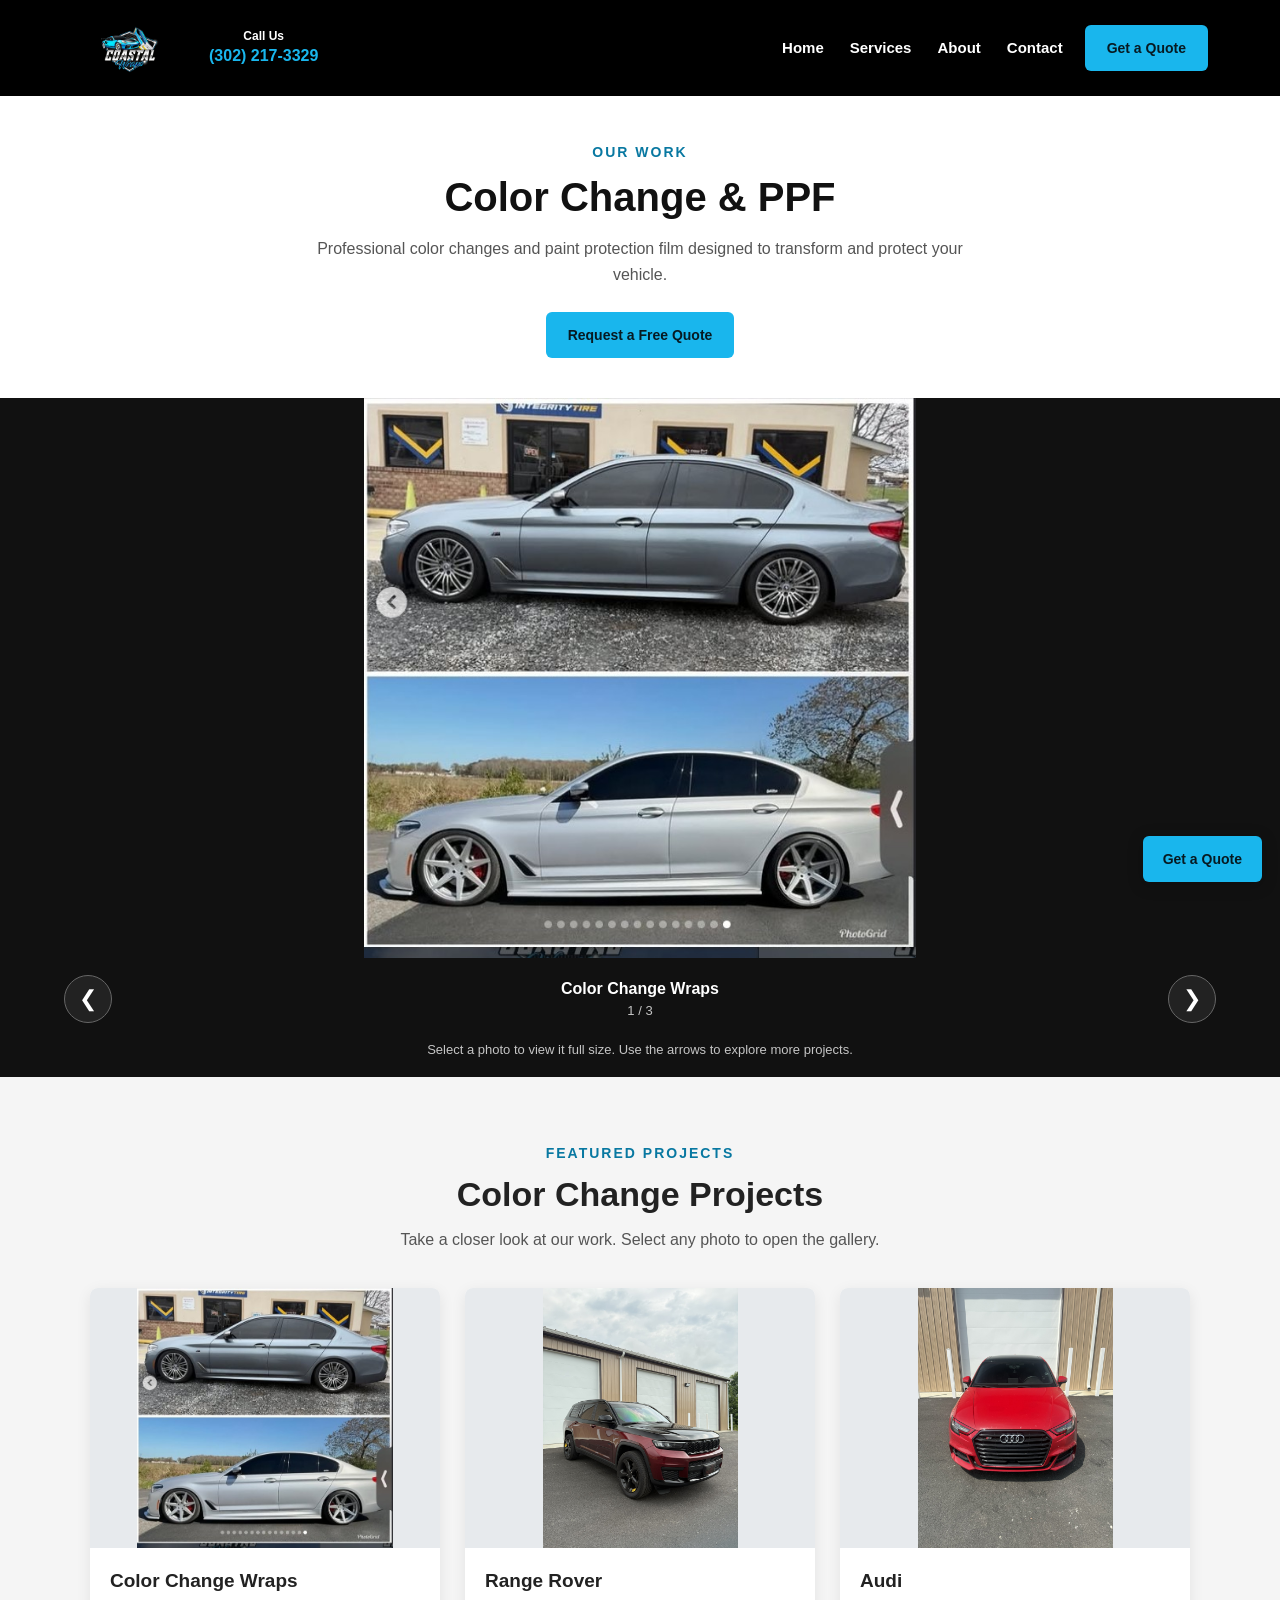
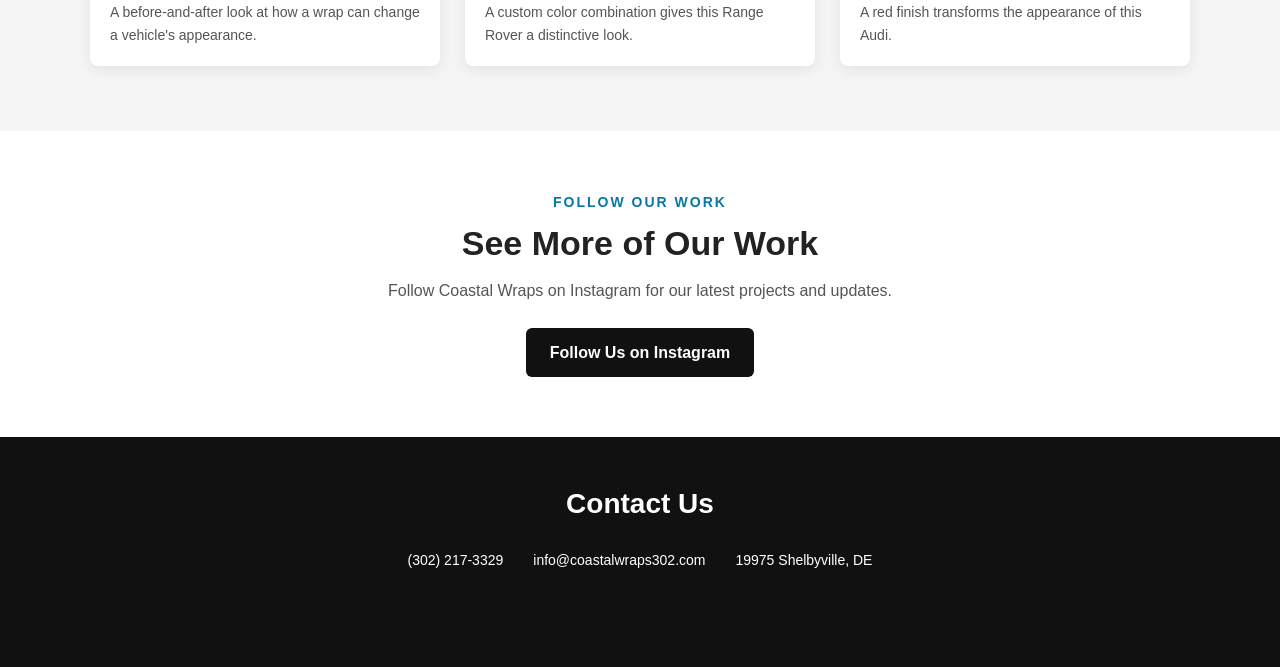
<file: HTMLS/color-change-ppf.html>
<!DOCTYPE html>
<html lang="en">
<head>
    <meta charset="UTF-8">
    <meta name="viewport" content="width=device-width, initial-scale=1.0">
    <meta name="description" content="Professional color changes and paint protection film designed to transform and protect your vehicle.">
    <title>Color Change &amp; PPF | Coastal Wraps</title>
    <link rel="icon" type="image/jpeg" href="../Logos/CoastalWrapsOffical logo.jpg">
    <link rel="stylesheet" href="../Styles/common.css">
    <link rel="stylesheet" href="../Styles/service-page.css">
    <script src="../site-config.js" defer></script>
    <script src="../gallery-data.js" defer></script>
    <script src="../script.js" defer></script>
    <script src="../service-page.js" defer></script>
</head>
<body data-service="color-change-ppf">
    <a href="#main-content" class="skip-link">Skip to content</a>
    <header>
        <div class="header">
            <a href="index.html" class="logo-link" aria-label="Coastal Wraps home">
                <img src="../Logos/CoastalWrapsOffical logo.jpg" alt="Coastal Wraps Logo" class="logo" width="115" height="80">
            </a>
            <div class="header-phone">
                <span>Call Us</span>
                <a href="tel:3022173329">(302) 217-3329</a>
            </div>
            <nav aria-label="Main navigation">
                <ul>
                    <li><a href="index.html">Home</a></li>
                    <li><a href="index.html#services">Services</a></li>
                    <li><a href="index.html#about">About</a></li>
                    <li><a href="index.html#contact">Contact</a></li>
                </ul>
            </nav>
            <a href="index.html#contact" class="quote-button">Get a Quote</a>
        </div>
    </header>

    <main id="main-content" tabindex="-1">
        <section class="service-intro" aria-labelledby="service-title">
            <p class="eyebrow">OUR WORK</p>
            <h1 id="service-title">Color Change &amp; PPF</h1>
            <p class="intro-text">Professional color changes and paint protection film designed to transform and protect your vehicle.</p>
            <a href="index.html#contact" class="intro-quote">Request a Free Quote</a>
        </section>

        <section class="project-slideshow" aria-label="Color Change &amp; PPF photo gallery">
            <div class="slideshow-container">
                <button type="button" class="slide-image-button" id="expand-slide" aria-label="View current project photo full size">
                    <img id="slideshow-image" src="../FullCC/coastalwraps WBFCC.jpg" alt="Color Change Wraps — before-and-after vehicle wrap photos by Coastal Wraps" fetchpriority="high" decoding="async">
                </button>
                <div class="slideshow-controls">
                    <button class="slide-button prev" type="button" aria-label="Previous project photo">&#10094;</button>
                    <div class="slide-caption" aria-live="polite" aria-atomic="true">
                        <p id="slide-caption">Color Change Wraps</p>
                        <p class="slide-counter"><span id="slide-current">1</span> / <span id="slide-total">3</span></p>
                    </div>
                    <button class="slide-button next" type="button" aria-label="Next project photo">&#10095;</button>
                </div>
                <p class="gallery-help">Select a photo to view it full size. Use the arrows to explore more projects.</p>
            </div>
        </section>

        <section class="recent-projects" aria-labelledby="featured-heading">
            <p class="eyebrow">FEATURED PROJECTS</p>
            <h2 id="featured-heading">Color Change Projects</h2>
            <p>Take a closer look at our work. Select any photo to open the gallery.</p>
            <div class="project-grid">
                <article class="project-card">
                    <button type="button" class="project-photo" data-gallery="color-change-ppf" data-index="0" aria-label="View Color Change Wraps photo full size">
                        <img src="../FullCC/coastalwraps WBFCC.jpg" alt="Color Change Wraps — before-and-after vehicle wrap photos by Coastal Wraps" loading="lazy" decoding="async">
                    </button>
                    <div class="project-card-content">
                        <h3>Color Change Wraps</h3>
                        <p>A before-and-after look at how a wrap can change a vehicle&#39;s appearance.</p>
                    </div>
                </article>

                <article class="project-card">
                    <button type="button" class="project-photo" data-gallery="color-change-ppf" data-index="1" aria-label="View Range Rover photo full size">
                        <img src="../FullCC/Coastalwraps R&amp;B Range Rover FW.jpg" alt="Range Rover — vehicle color change wrap by Coastal Wraps" loading="lazy" decoding="async">
                    </button>
                    <div class="project-card-content">
                        <h3>Range Rover</h3>
                        <p>A custom color combination gives this Range Rover a distinctive look.</p>
                    </div>
                </article>

                <article class="project-card">
                    <button type="button" class="project-photo" data-gallery="color-change-ppf" data-index="2" aria-label="View Audi photo full size">
                        <img src="../FullCC/Coastalwraps Red Audi R3 FW.jpg" alt="Audi — red vehicle color change wrap by Coastal Wraps" loading="lazy" decoding="async">
                    </button>
                    <div class="project-card-content">
                        <h3>Audi</h3>
                        <p>A red finish transforms the appearance of this Audi.</p>
                    </div>
                </article>
            </div>
        </section>


        <section class="instagram-section" data-instagram-section hidden>
            <p class="eyebrow">FOLLOW OUR WORK</p>
            <h2>See More of Our Work</h2>
            <p>Follow Coastal Wraps on Instagram for our latest projects and updates.</p>
            <a data-instagram-link href="index.html#contact" target="_blank" rel="noopener noreferrer" class="instagram-button">Follow Us on Instagram</a>
        </section>
    </main>

    <a href="index.html#contact" class="floating-quote">Get a Quote</a>
    <footer class="site-footer">
        <h2>Contact Us</h2>
        <div class="footer-contact">
            <a href="tel:3022173329">(302) 217-3329</a>
            <a href="mailto:info@coastalwraps302.com">info@coastalwraps302.com</a>
            <span>19975 Shelbyville, DE</span>
        </div>
    </footer>

    <dialog id="gallery-modal" class="gallery-modal" aria-label="Project photo gallery">
        <button class="gallery-close" type="button" aria-label="Close gallery" autofocus>&times;</button>
        <button class="gallery-modal-prev" type="button" aria-label="Previous image">&#10094;</button>
        <img id="gallery-modal-image" src="../Logos/CoastalWrapsOffical logo.jpg" alt="Coastal Wraps">
        <button class="gallery-modal-next" type="button" aria-label="Next image">&#10095;</button>
        <div class="gallery-status" aria-live="polite">
            <p id="gallery-caption"></p>
            <p id="gallery-counter" class="gallery-counter"></p>
        </div>
    </dialog>
</body>
</html>
</file>
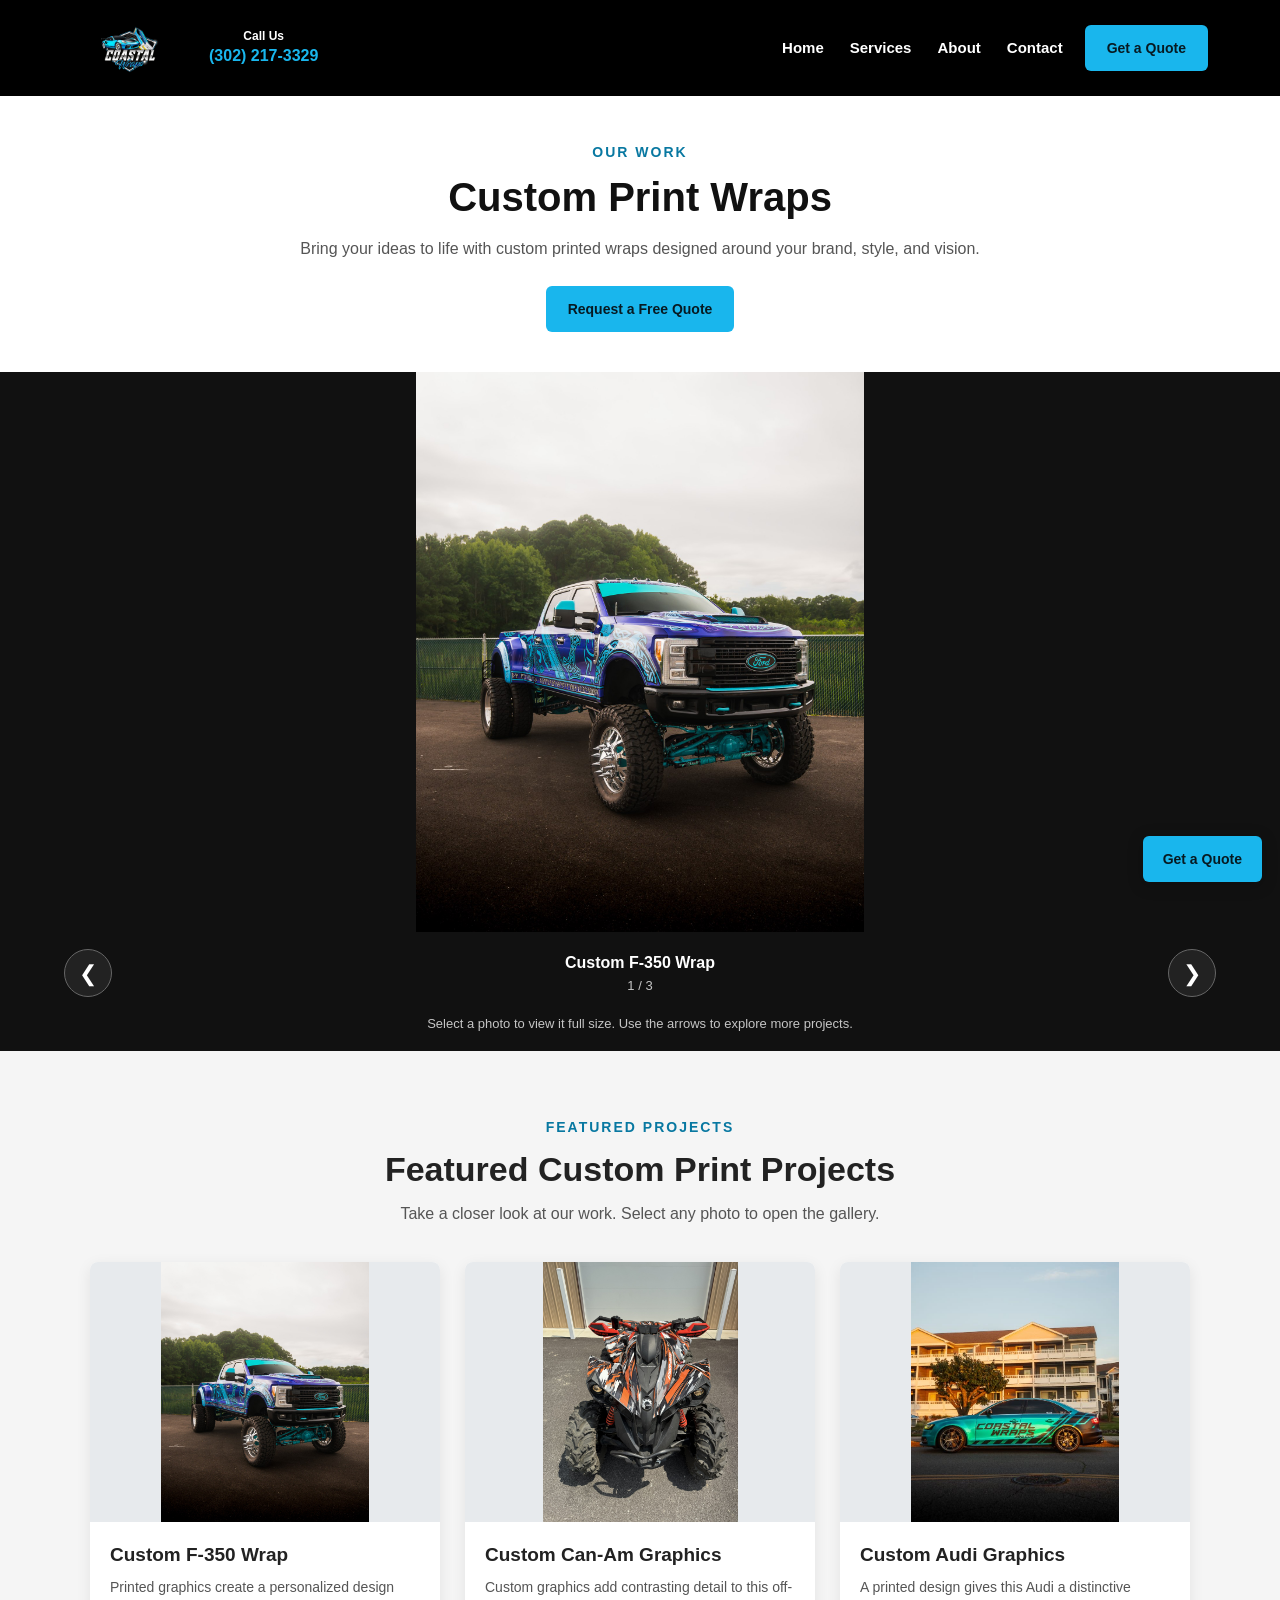
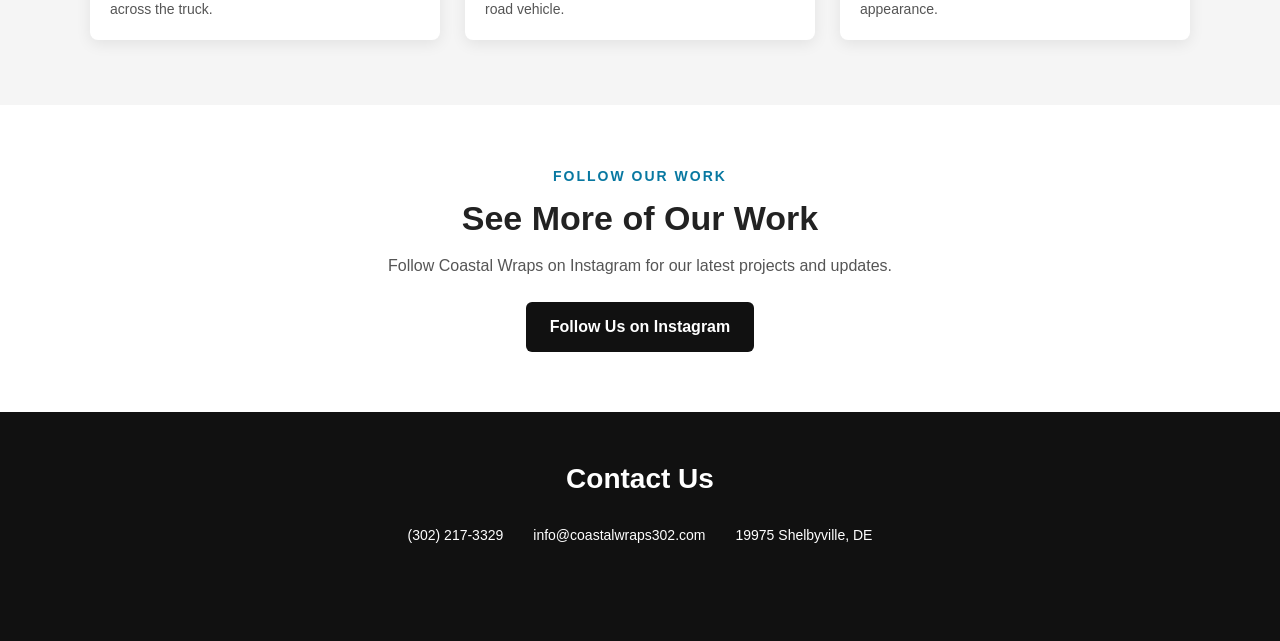
<file: HTMLS/custom-print-wraps.html>
<!DOCTYPE html>
<html lang="en">
<head>
    <meta charset="UTF-8">
    <meta name="viewport" content="width=device-width, initial-scale=1.0">
    <meta name="description" content="Bring your ideas to life with custom printed wraps designed around your brand, style, and vision.">
    <title>Custom Print Wraps | Coastal Wraps</title>
    <link rel="icon" type="image/jpeg" href="../Logos/CoastalWrapsOffical logo.jpg">
    <link rel="stylesheet" href="../Styles/common.css">
    <link rel="stylesheet" href="../Styles/service-page.css">
    <script src="../site-config.js" defer></script>
    <script src="../gallery-data.js" defer></script>
    <script src="../script.js" defer></script>
    <script src="../service-page.js" defer></script>
</head>
<body data-service="custom-print-wraps">
    <a href="#main-content" class="skip-link">Skip to content</a>
    <header>
        <div class="header">
            <a href="index.html" class="logo-link" aria-label="Coastal Wraps home">
                <img src="../Logos/CoastalWrapsOffical logo.jpg" alt="Coastal Wraps Logo" class="logo" width="115" height="80">
            </a>
            <div class="header-phone">
                <span>Call Us</span>
                <a href="tel:3022173329">(302) 217-3329</a>
            </div>
            <nav aria-label="Main navigation">
                <ul>
                    <li><a href="index.html">Home</a></li>
                    <li><a href="index.html#services">Services</a></li>
                    <li><a href="index.html#about">About</a></li>
                    <li><a href="index.html#contact">Contact</a></li>
                </ul>
            </nav>
            <a href="index.html#contact" class="quote-button">Get a Quote</a>
        </div>
    </header>

    <main id="main-content" tabindex="-1">
        <section class="service-intro" aria-labelledby="service-title">
            <p class="eyebrow">OUR WORK</p>
            <h1 id="service-title">Custom Print Wraps</h1>
            <p class="intro-text">Bring your ideas to life with custom printed wraps designed around your brand, style, and vision.</p>
            <a href="index.html#contact" class="intro-quote">Request a Free Quote</a>
        </section>

        <section class="project-slideshow" aria-label="Custom Print Wraps photo gallery">
            <div class="slideshow-container">
                <button type="button" class="slide-image-button" id="expand-slide" aria-label="View current project photo full size">
                    <img id="slideshow-image" src="../CustomWraps/coastalwraps custom F350 SD P&amp;B Viking.jpg" alt="Custom F-350 Wrap — printed truck graphics by Coastal Wraps" fetchpriority="high" decoding="async">
                </button>
                <div class="slideshow-controls">
                    <button class="slide-button prev" type="button" aria-label="Previous project photo">&#10094;</button>
                    <div class="slide-caption" aria-live="polite" aria-atomic="true">
                        <p id="slide-caption">Custom F-350 Wrap</p>
                        <p class="slide-counter"><span id="slide-current">1</span> / <span id="slide-total">3</span></p>
                    </div>
                    <button class="slide-button next" type="button" aria-label="Next project photo">&#10095;</button>
                </div>
                <p class="gallery-help">Select a photo to view it full size. Use the arrows to explore more projects.</p>
            </div>
        </section>

        <section class="recent-projects" aria-labelledby="featured-heading">
            <p class="eyebrow">FEATURED PROJECTS</p>
            <h2 id="featured-heading">Featured Custom Print Projects</h2>
            <p>Take a closer look at our work. Select any photo to open the gallery.</p>
            <div class="project-grid">
                <article class="project-card">
                    <button type="button" class="project-photo" data-gallery="custom-print-wraps" data-index="0" aria-label="View Custom F-350 Wrap photo full size">
                        <img src="../CustomWraps/coastalwraps custom F350 SD P&amp;B Viking.jpg" alt="Custom F-350 Wrap — printed truck graphics by Coastal Wraps" loading="lazy" decoding="async">
                    </button>
                    <div class="project-card-content">
                        <h3>Custom F-350 Wrap</h3>
                        <p>Printed graphics create a personalized design across the truck.</p>
                    </div>
                </article>

                <article class="project-card">
                    <button type="button" class="project-photo" data-gallery="custom-print-wraps" data-index="1" aria-label="View Custom Can-Am Graphics photo full size">
                        <img src="../CustomWraps/Coastalwraps OrangeCAM-AM Other.jpg" alt="Custom Can-Am Graphics — orange off-road vehicle graphics by Coastal Wraps" loading="lazy" decoding="async">
                    </button>
                    <div class="project-card-content">
                        <h3>Custom Can-Am Graphics</h3>
                        <p>Custom graphics add contrasting detail to this off-road vehicle.</p>
                    </div>
                </article>

                <article class="project-card">
                    <button type="button" class="project-photo" data-gallery="custom-print-wraps" data-index="2" aria-label="View Custom Audi Graphics photo full size">
                        <img src="../Commercial/CoastalWraps JakesAudi DSide.jpg" alt="Custom Audi Graphics — printed Audi vehicle graphics by Coastal Wraps" loading="lazy" decoding="async">
                    </button>
                    <div class="project-card-content">
                        <h3>Custom Audi Graphics</h3>
                        <p>A printed design gives this Audi a distinctive appearance.</p>
                    </div>
                </article>
            </div>
        </section>

        
        <section class="instagram-section" data-instagram-section hidden>
            <p class="eyebrow">FOLLOW OUR WORK</p>
            <h2>See More of Our Work</h2>
            <p>Follow Coastal Wraps on Instagram for our latest projects and updates.</p>
            <a data-instagram-link href="index.html#contact" target="_blank" rel="noopener noreferrer" class="instagram-button">Follow Us on Instagram</a>
        </section>
    </main>

    <a href="index.html#contact" class="floating-quote">Get a Quote</a>
    <footer class="site-footer">
        <h2>Contact Us</h2>
        <div class="footer-contact">
            <a href="tel:3022173329">(302) 217-3329</a>
            <a href="mailto:info@coastalwraps302.com">info@coastalwraps302.com</a>
            <span>19975 Shelbyville, DE</span>
        </div>
    </footer>

    <dialog id="gallery-modal" class="gallery-modal" aria-label="Project photo gallery">
        <button class="gallery-close" type="button" aria-label="Close gallery" autofocus>&times;</button>
        <button class="gallery-modal-prev" type="button" aria-label="Previous image">&#10094;</button>
        <img id="gallery-modal-image" src="../Logos/CoastalWrapsOffical logo.jpg" alt="Coastal Wraps">
        <button class="gallery-modal-next" type="button" aria-label="Next image">&#10095;</button>
        <div class="gallery-status" aria-live="polite">
            <p id="gallery-caption"></p>
            <p id="gallery-counter" class="gallery-counter"></p>
        </div>
    </dialog>
</body>
</html>
</file>
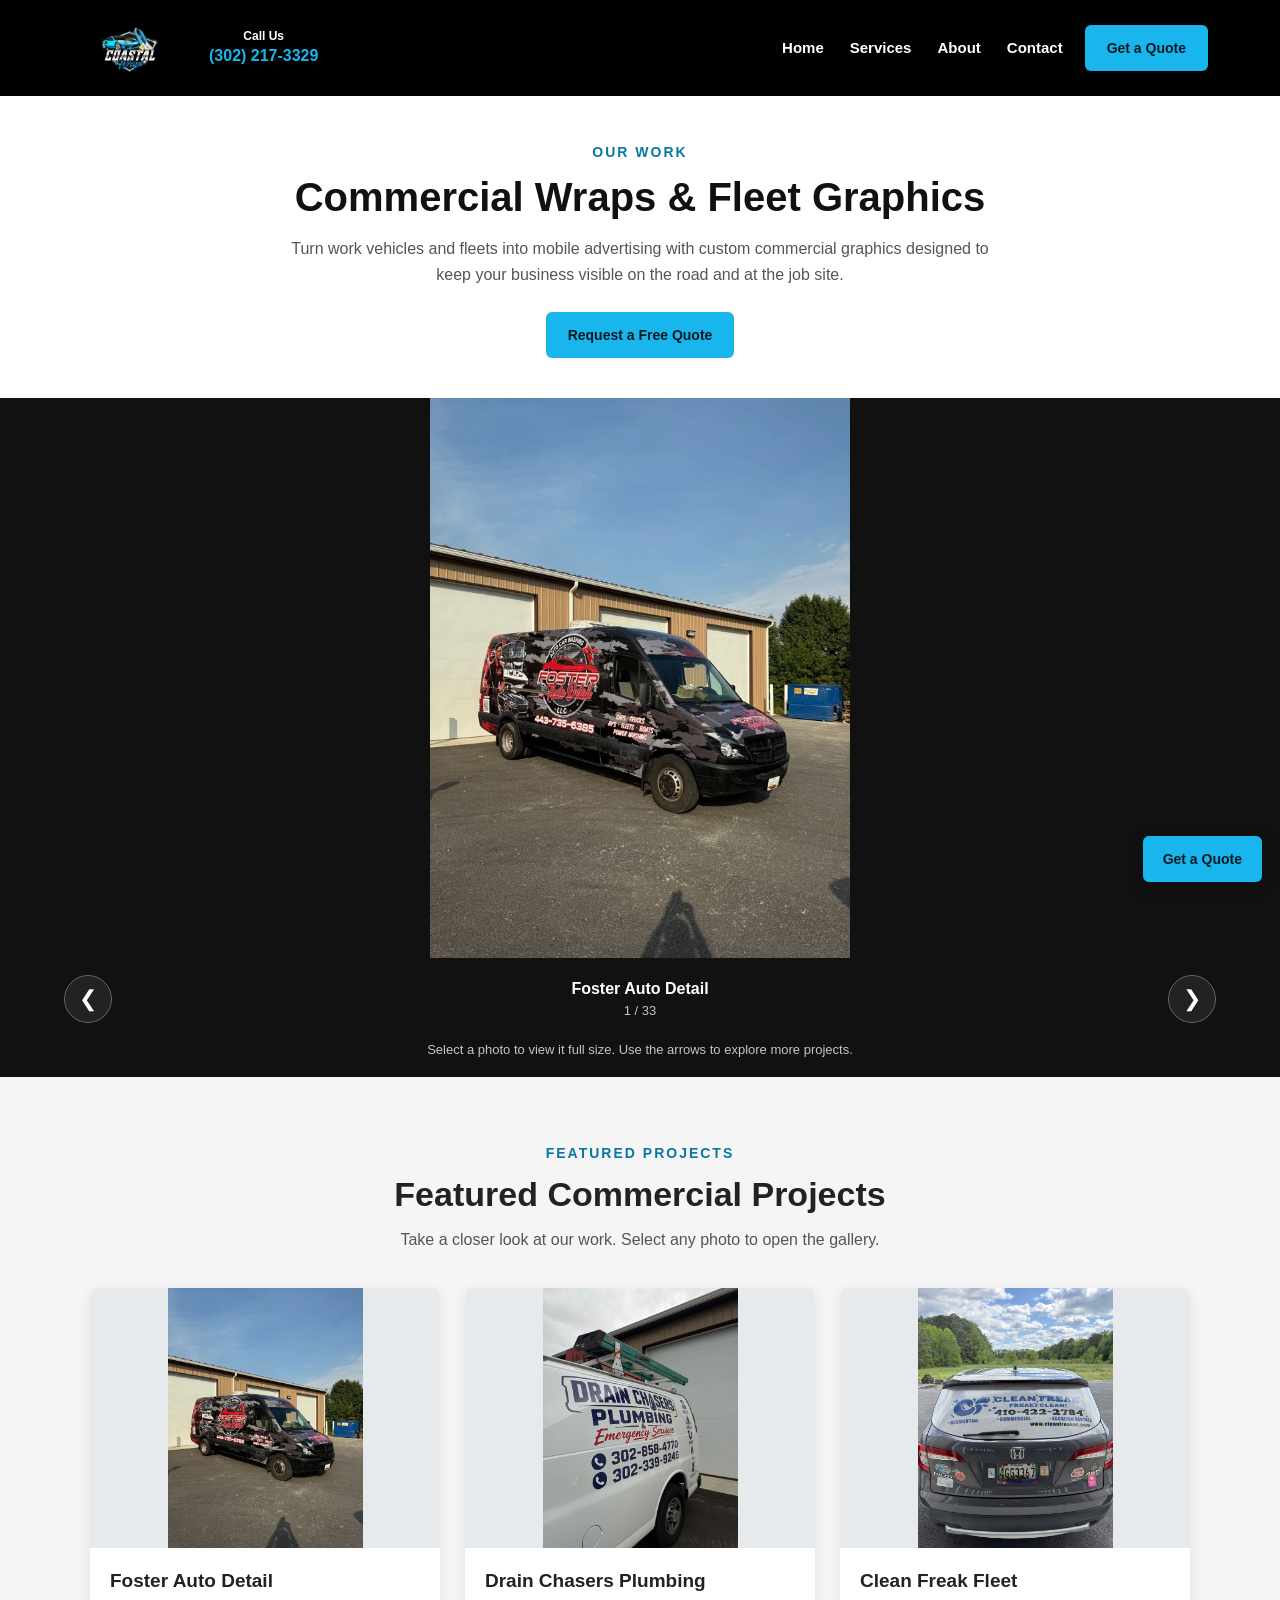
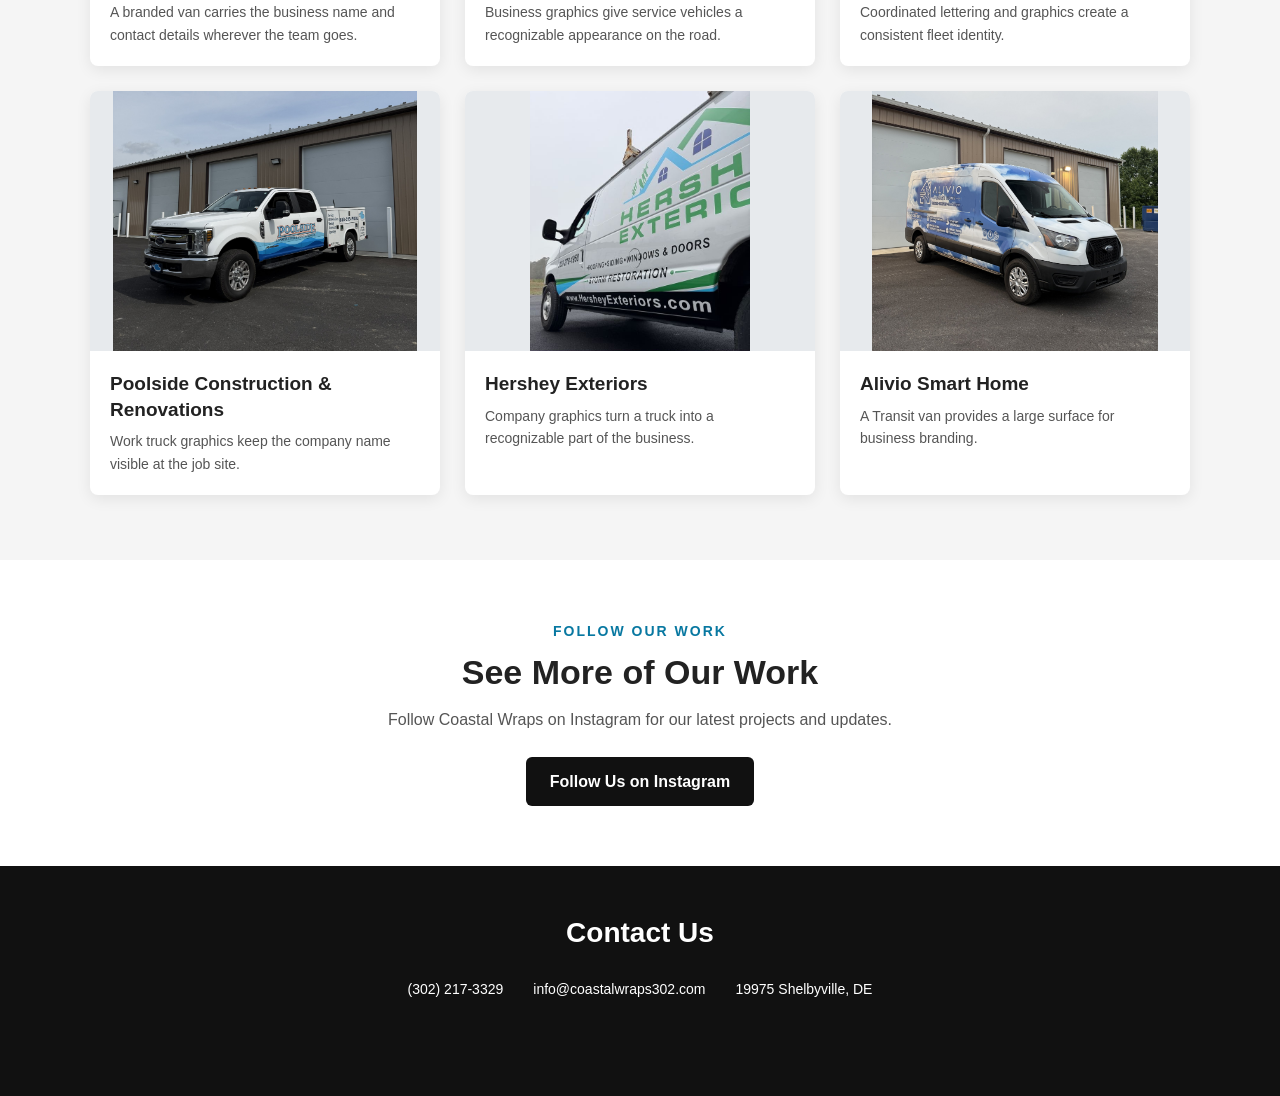
<file: HTMLS/fleet-graphics.html>
<!DOCTYPE html>
<html lang="en">
<head>
    <meta charset="UTF-8">
    <meta name="viewport" content="width=device-width, initial-scale=1.0">
    <meta name="description" content="Turn work vehicles and fleets into mobile advertising with custom commercial graphics designed to keep your business visible on the road and at the job site.">
    <title>Commercial Wraps &amp; Fleet Graphics | Coastal Wraps</title>
    <link rel="icon" type="image/jpeg" href="../Logos/CoastalWrapsOffical logo.jpg">
    <link rel="stylesheet" href="../Styles/common.css">
    <link rel="stylesheet" href="../Styles/service-page.css">
    <script src="../site-config.js" defer></script>
    <script src="../gallery-data.js" defer></script>
    <script src="../script.js" defer></script>
    <script src="../service-page.js" defer></script>
</head>
<body data-service="fleet-graphics">
    <a href="#main-content" class="skip-link">Skip to content</a>
    <header>
        <div class="header">
            <a href="index.html" class="logo-link" aria-label="Coastal Wraps home">
                <img src="../Logos/CoastalWrapsOffical logo.jpg" alt="Coastal Wraps Logo" class="logo" width="115" height="80">
            </a>
            <div class="header-phone">
                <span>Call Us</span>
                <a href="tel:3022173329">(302) 217-3329</a>
            </div>
            <nav aria-label="Main navigation">
                <ul>
                    <li><a href="index.html">Home</a></li>
                    <li><a href="index.html#services">Services</a></li>
                    <li><a href="index.html#about">About</a></li>
                    <li><a href="index.html#contact">Contact</a></li>
                </ul>
            </nav>
            <a href="index.html#contact" class="quote-button">Get a Quote</a>
        </div>
    </header>

    <main id="main-content" tabindex="-1">
        <section class="service-intro" aria-labelledby="service-title">
            <p class="eyebrow">OUR WORK</p>
            <h1 id="service-title">Commercial Wraps &amp; Fleet Graphics</h1>
            <p class="intro-text">Turn work vehicles and fleets into mobile advertising with custom commercial graphics designed to keep your business visible on the road and at the job site.</p>
            <a href="index.html#contact" class="intro-quote">Request a Free Quote</a>
        </section>

        <section class="project-slideshow" aria-label="Commercial Wraps &amp; Fleet Graphics photo gallery">
            <div class="slideshow-container">
                <button type="button" class="slide-image-button" id="expand-slide" aria-label="View current project photo full size">
                    <img id="slideshow-image" src="../Commercial/CoastalWraps FosterAutoDetail Front.JPG" alt="Foster Auto Detail — front view of the branded van by Coastal Wraps" fetchpriority="high" decoding="async">
                </button>
                <div class="slideshow-controls">
                    <button class="slide-button prev" type="button" aria-label="Previous project photo">&#10094;</button>
                    <div class="slide-caption" aria-live="polite" aria-atomic="true">
                        <p id="slide-caption">Foster Auto Detail</p>
                        <p class="slide-counter"><span id="slide-current">1</span> / <span id="slide-total">33</span></p>
                    </div>
                    <button class="slide-button next" type="button" aria-label="Next project photo">&#10095;</button>
                </div>
                <p class="gallery-help">Select a photo to view it full size. Use the arrows to explore more projects.</p>
            </div>
        </section>

        <section class="recent-projects" aria-labelledby="featured-heading">
            <p class="eyebrow">FEATURED PROJECTS</p>
            <h2 id="featured-heading">Featured Commercial Projects</h2>
            <p>Take a closer look at our work. Select any photo to open the gallery.</p>
            <div class="project-grid">
                <article class="project-card">
                    <button type="button" class="project-photo" data-gallery="fleet-graphics" data-index="0" aria-label="View Foster Auto Detail photo full size">
                        <img src="../Commercial/CoastalWraps FosterAutoDetail Front.JPG" alt="Foster Auto Detail — front view of the branded van by Coastal Wraps" loading="lazy" decoding="async">
                    </button>
                    <div class="project-card-content">
                        <h3>Foster Auto Detail</h3>
                        <p>A branded van carries the business name and contact details wherever the team goes.</p>
                    </div>
                </article>

                <article class="project-card">
                    <button type="button" class="project-photo" data-gallery="fleet-graphics" data-index="4" aria-label="View Drain Chasers Plumbing photo full size">
                        <img src="../Commercial/CoastalWraps DrainChasersPlumbing Side.JPG" alt="Drain Chasers Plumbing — side vehicle graphics by Coastal Wraps" loading="lazy" decoding="async">
                    </button>
                    <div class="project-card-content">
                        <h3>Drain Chasers Plumbing</h3>
                        <p>Business graphics give service vehicles a recognizable appearance on the road.</p>
                    </div>
                </article>

                <article class="project-card">
                    <button type="button" class="project-photo" data-gallery="fleet-graphics" data-index="23" aria-label="View Clean Freak Fleet photo full size">
                        <img src="../Commercial/Coastalwraps CleanFreakMiniVan Fleet.jpg" alt="Clean Freak Fleet — rear minivan graphics by Coastal Wraps" loading="lazy" decoding="async">
                    </button>
                    <div class="project-card-content">
                        <h3>Clean Freak Fleet</h3>
                        <p>Coordinated lettering and graphics create a consistent fleet identity.</p>
                    </div>
                </article>

                <article class="project-card">
                    <button type="button" class="project-photo" data-gallery="fleet-graphics" data-index="28" aria-label="View Poolside Construction &amp; Renovations photo full size">
                        <img src="../Commercial/Coastalwraps PoolsideConstruction&amp;RenovationsINC Fleet.jpg" alt="Poolside Construction &amp; Renovations — branded work truck by Coastal Wraps" loading="lazy" decoding="async">
                    </button>
                    <div class="project-card-content">
                        <h3>Poolside Construction &amp; Renovations</h3>
                        <p>Work truck graphics keep the company name visible at the job site.</p>
                    </div>
                </article>

                <article class="project-card">
                    <button type="button" class="project-photo" data-gallery="fleet-graphics" data-index="11" aria-label="View Hershey Exteriors photo full size">
                        <img src="../Commercial/CoastalWraps HersheyExteriors DSide.jpg" alt="Hershey Exteriors — driver side truck graphics by Coastal Wraps" loading="lazy" decoding="async">
                    </button>
                    <div class="project-card-content">
                        <h3>Hershey Exteriors</h3>
                        <p>Company graphics turn a truck into a recognizable part of the business.</p>
                    </div>
                </article>

                <article class="project-card">
                    <button type="button" class="project-photo" data-gallery="fleet-graphics" data-index="12" aria-label="View Alivio Smart Home photo full size">
                        <img src="../Commercial/Coastalwraps Alivio Smart Home- transit side.jpg" alt="Alivio Smart Home — side Transit van graphics by Coastal Wraps" loading="lazy" decoding="async">
                    </button>
                    <div class="project-card-content">
                        <h3>Alivio Smart Home</h3>
                        <p>A Transit van provides a large surface for business branding.</p>
                    </div>
                </article>
            </div>
        </section>


        <section class="instagram-section" data-instagram-section hidden>
            <p class="eyebrow">FOLLOW OUR WORK</p>
            <h2>See More of Our Work</h2>
            <p>Follow Coastal Wraps on Instagram for our latest projects and updates.</p>
            <a data-instagram-link href="index.html#contact" target="_blank" rel="noopener noreferrer" class="instagram-button">Follow Us on Instagram</a>
        </section>
    </main>

    <a href="index.html#contact" class="floating-quote">Get a Quote</a>
    <footer class="site-footer">
        <h2>Contact Us</h2>
        <div class="footer-contact">
            <a href="tel:3022173329">(302) 217-3329</a>
            <a href="mailto:info@coastalwraps302.com">info@coastalwraps302.com</a>
            <span>19975 Shelbyville, DE</span>
        </div>
    </footer>

    <dialog id="gallery-modal" class="gallery-modal" aria-label="Project photo gallery">
        <button class="gallery-close" type="button" aria-label="Close gallery" autofocus>&times;</button>
        <button class="gallery-modal-prev" type="button" aria-label="Previous image">&#10094;</button>
        <img id="gallery-modal-image" src="../Logos/CoastalWrapsOffical logo.jpg" alt="Coastal Wraps">
        <button class="gallery-modal-next" type="button" aria-label="Next image">&#10095;</button>
        <div class="gallery-status" aria-live="polite">
            <p id="gallery-caption"></p>
            <p id="gallery-counter" class="gallery-counter"></p>
        </div>
    </dialog>
</body>
</html>
</file>
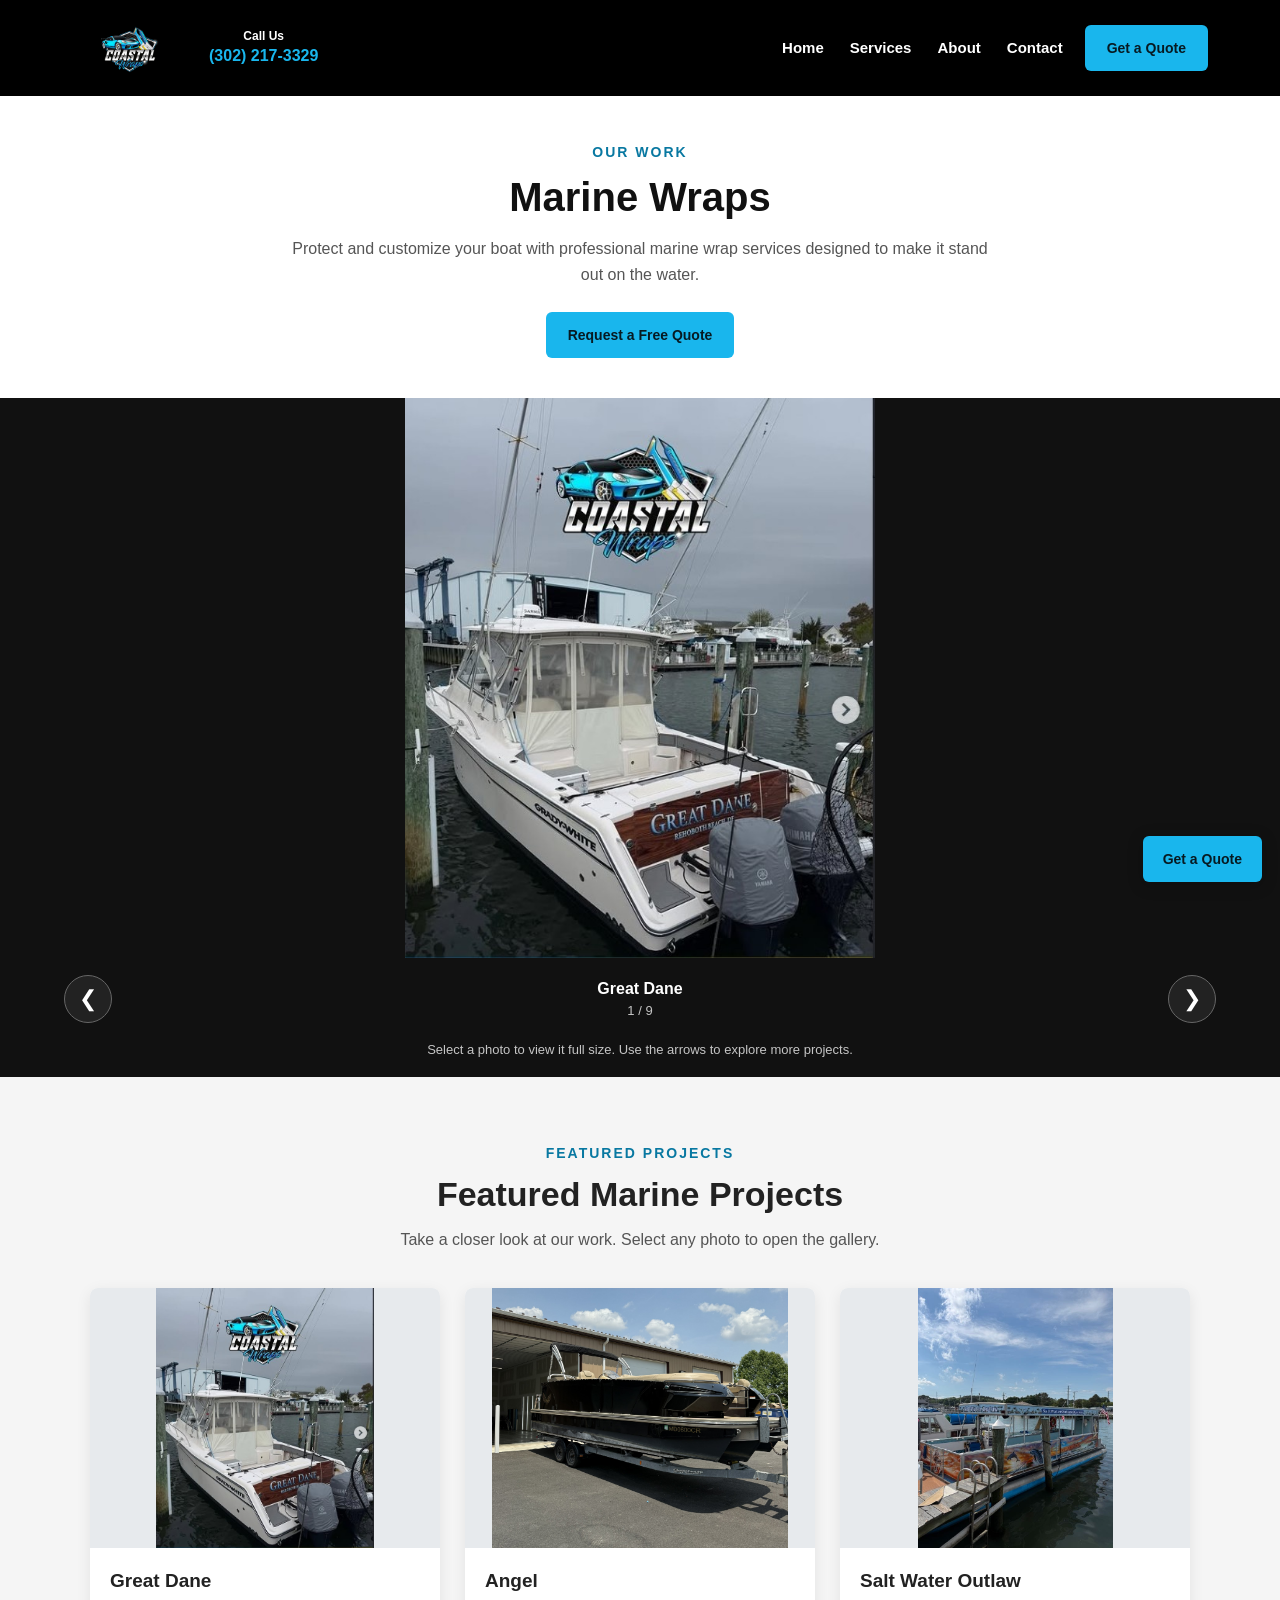
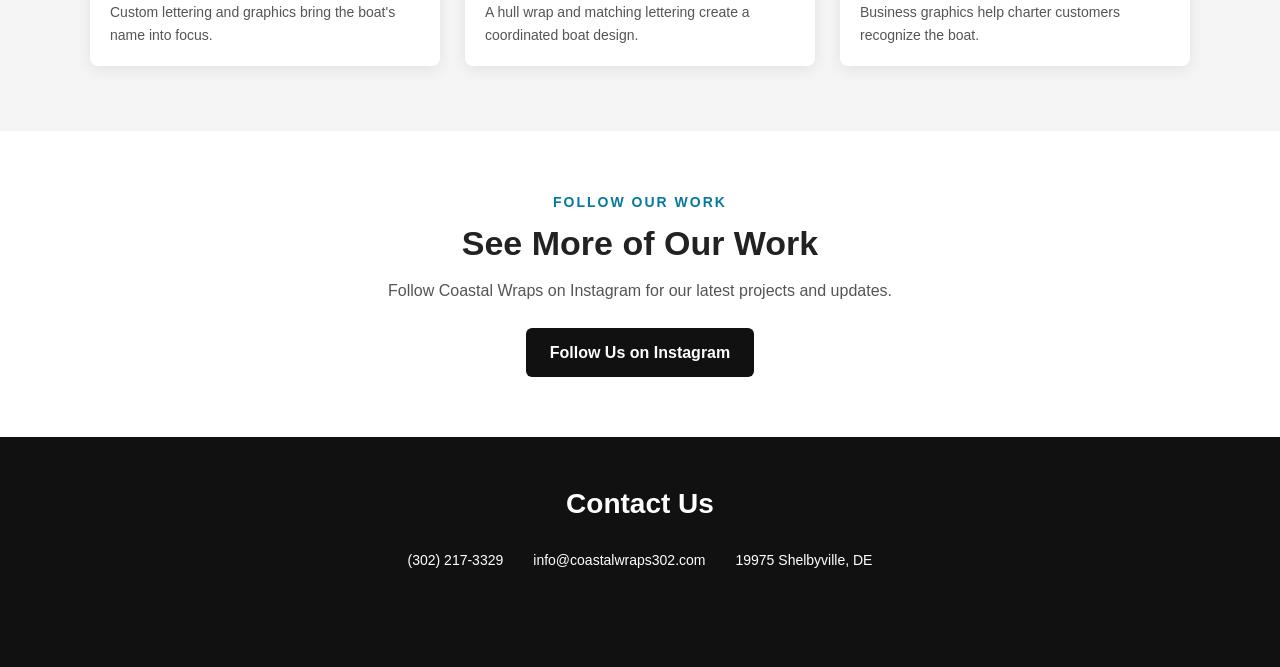
<file: HTMLS/marine-wraps.html>
<!DOCTYPE html>
<html lang="en">
<head>
    <meta charset="UTF-8">
    <meta name="viewport" content="width=device-width, initial-scale=1.0">
    <meta name="description" content="Protect and customize your boat with professional marine wrap services designed to make it stand out on the water.">
    <title>Marine Wraps | Coastal Wraps</title>
    <link rel="icon" type="image/jpeg" href="../Logos/CoastalWrapsOffical logo.jpg">
    <link rel="stylesheet" href="../Styles/common.css">
    <link rel="stylesheet" href="../Styles/service-page.css">
    <script src="../site-config.js" defer></script>
    <script src="../gallery-data.js" defer></script>
    <script src="../script.js" defer></script>
    <script src="../service-page.js" defer></script>
</head>
<body data-service="marine-wraps">
    <a href="#main-content" class="skip-link">Skip to content</a>
    <header>
        <div class="header">
            <a href="index.html" class="logo-link" aria-label="Coastal Wraps home">
                <img src="../Logos/CoastalWrapsOffical logo.jpg" alt="Coastal Wraps Logo" class="logo" width="115" height="80">
            </a>
            <div class="header-phone">
                <span>Call Us</span>
                <a href="tel:3022173329">(302) 217-3329</a>
            </div>
            <nav aria-label="Main navigation">
                <ul>
                    <li><a href="index.html">Home</a></li>
                    <li><a href="index.html#services">Services</a></li>
                    <li><a href="index.html#about">About</a></li>
                    <li><a href="index.html#contact">Contact</a></li>
                </ul>
            </nav>
            <a href="index.html#contact" class="quote-button">Get a Quote</a>
        </div>
    </header>

    <main id="main-content" tabindex="-1">
        <section class="service-intro" aria-labelledby="service-title">
            <p class="eyebrow">OUR WORK</p>
            <h1 id="service-title">Marine Wraps</h1>
            <p class="intro-text">Protect and customize your boat with professional marine wrap services designed to make it stand out on the water.</p>
            <a href="index.html#contact" class="intro-quote">Request a Free Quote</a>
        </section>

        <section class="project-slideshow" aria-label="Marine Wraps photo gallery">
            <div class="slideshow-container">
                <button type="button" class="slide-image-button" id="expand-slide" aria-label="View current project photo full size">
                    <img id="slideshow-image" src="../Marine/coastalwraps boat GD.jpg" alt="Great Dane — boat graphics by Coastal Wraps" fetchpriority="high" decoding="async">
                </button>
                <div class="slideshow-controls">
                    <button class="slide-button prev" type="button" aria-label="Previous project photo">&#10094;</button>
                    <div class="slide-caption" aria-live="polite" aria-atomic="true">
                        <p id="slide-caption">Great Dane</p>
                        <p class="slide-counter"><span id="slide-current">1</span> / <span id="slide-total">9</span></p>
                    </div>
                    <button class="slide-button next" type="button" aria-label="Next project photo">&#10095;</button>
                </div>
                <p class="gallery-help">Select a photo to view it full size. Use the arrows to explore more projects.</p>
            </div>
        </section>

        <section class="recent-projects" aria-labelledby="featured-heading">
            <p class="eyebrow">FEATURED PROJECTS</p>
            <h2 id="featured-heading">Featured Marine Projects</h2>
            <p>Take a closer look at our work. Select any photo to open the gallery.</p>
            <div class="project-grid">
                <article class="project-card">
                    <button type="button" class="project-photo" data-gallery="marine-wraps" data-index="0" aria-label="View Great Dane photo full size">
                        <img src="../Marine/coastalwraps boat GD.jpg" alt="Great Dane — boat graphics by Coastal Wraps" loading="lazy" decoding="async">
                    </button>
                    <div class="project-card-content">
                        <h3>Great Dane</h3>
                        <p>Custom lettering and graphics bring the boat&#39;s name into focus.</p>
                    </div>
                </article>

                <article class="project-card">
                    <button type="button" class="project-photo" data-gallery="marine-wraps" data-index="2" aria-label="View Angel photo full size">
                        <img src="../Marine/Coastalwraps BlackboatFW-Angel Marine.jpg" alt="Angel — boat hull wrap by Coastal Wraps" loading="lazy" decoding="async">
                    </button>
                    <div class="project-card-content">
                        <h3>Angel</h3>
                        <p>A hull wrap and matching lettering create a coordinated boat design.</p>
                    </div>
                </article>

                <article class="project-card">
                    <button type="button" class="project-photo" data-gallery="marine-wraps" data-index="5" aria-label="View Salt Water Outlaw photo full size">
                        <img src="../Marine/CoastalWraps SaltWaterOutlawOC Side.JPG" alt="Salt Water Outlaw — side view of the boat&#39;s business graphics by Coastal Wraps" loading="lazy" decoding="async">
                    </button>
                    <div class="project-card-content">
                        <h3>Salt Water Outlaw</h3>
                        <p>Business graphics help charter customers recognize the boat.</p>
                    </div>
                </article>
            </div>
        </section>

        
        <section class="instagram-section" data-instagram-section hidden>
            <p class="eyebrow">FOLLOW OUR WORK</p>
            <h2>See More of Our Work</h2>
            <p>Follow Coastal Wraps on Instagram for our latest projects and updates.</p>
            <a data-instagram-link href="index.html#contact" target="_blank" rel="noopener noreferrer" class="instagram-button">Follow Us on Instagram</a>
        </section>
    </main>

    <a href="index.html#contact" class="floating-quote">Get a Quote</a>
    <footer class="site-footer">
        <h2>Contact Us</h2>
        <div class="footer-contact">
            <a href="tel:3022173329">(302) 217-3329</a>
            <a href="mailto:info@coastalwraps302.com">info@coastalwraps302.com</a>
            <span>19975 Shelbyville, DE</span>
        </div>
    </footer>

    <dialog id="gallery-modal" class="gallery-modal" aria-label="Project photo gallery">
        <button class="gallery-close" type="button" aria-label="Close gallery" autofocus>&times;</button>
        <button class="gallery-modal-prev" type="button" aria-label="Previous image">&#10094;</button>
        <img id="gallery-modal-image" src="../Logos/CoastalWrapsOffical logo.jpg" alt="Coastal Wraps">
        <button class="gallery-modal-next" type="button" aria-label="Next image">&#10095;</button>
        <div class="gallery-status" aria-live="polite">
            <p id="gallery-caption"></p>
            <p id="gallery-counter" class="gallery-counter"></p>
        </div>
    </dialog>
</body>
</html>
</file>
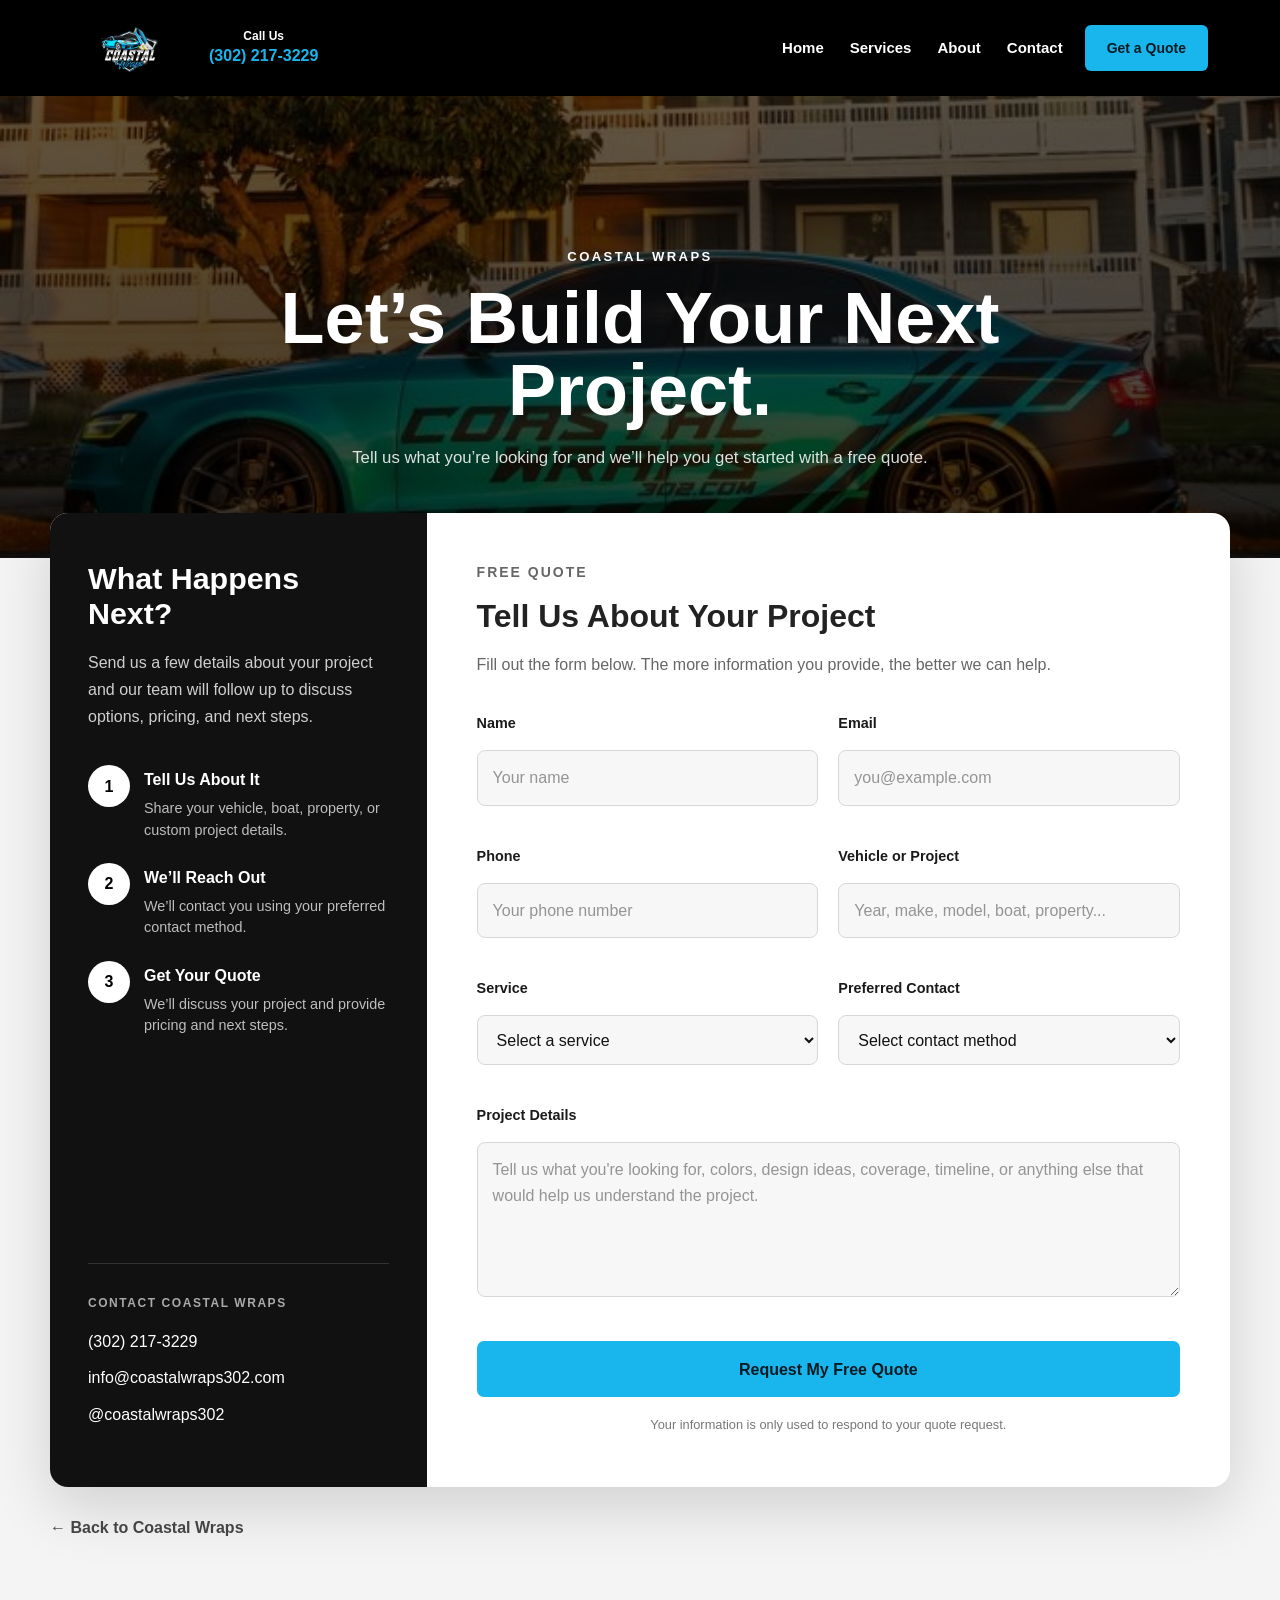
<file: HTMLS/quote.html>
<!DOCTYPE html>
<html lang="en">

<head>
    <meta charset="UTF-8">

    <meta name="viewport" content="width=device-width, initial-scale=1.0">

    <meta name="description"
        content="Request a free quote from Coastal Wraps for vehicle wraps, commercial graphics, marine wraps, tint, PPF, and custom projects.">

    <title>Get a Free Quote | Coastal Wraps</title>

    <!-- WEBSITE STYLES -->
    <link rel="icon" type="image/jpeg" href="../Logos/CoastalWrapsOffical logo.jpg">

    <link rel="stylesheet" href="../Styles/common.css">

    <link rel="stylesheet" href="../Styles/style.css">


    <!-- QUOTE PAGE STYLES -->
    <style>
        /* ========================================
           QUOTE PAGE
        ======================================== */

        .quote-page {
            background: #f4f4f4;
            min-height: 100vh;
            padding-bottom: 90px;
        }


        /* ========================================
           HERO
        ======================================== */

        .quote-hero {
            background:
                linear-gradient(rgba(0, 0, 0, 0.62),
                    rgba(0, 0, 0, 0.74)
                    ),
                url("../Commercial/CoastalWraps JakesAudi DSide.jpg");

            background-size: cover;
            background-position: center 60%;

            color: white;

            text-align: center;

            padding:
                150px 20px 85px;
        }


        .quote-hero-content {
            max-width: 760px;
            margin: 0 auto;
        }


        .quote-hero .eyebrow {
            color: #ffffff;

            font-size: 0.82rem;

            font-weight: 800;

            letter-spacing: 0.18em;

            margin-bottom: 14px;
        }


        .quote-hero h1 {
            margin: 0 0 18px;

            font-size:
                clamp(2.5rem,
                    6vw,
                    4.5rem);

            line-height: 1;

            color: white;
        }


        .quote-hero p {
            max-width: 650px;

            margin: 0 auto;

            font-size: 1.05rem;

            line-height: 1.7;

            color: rgba(255,
                    255,
                    255,
                    0.86);
        }


        /* ========================================
           PAGE LAYOUT
        ======================================== */

        .quote-wrapper {
            width: min(1180px,
                    calc(100% - 40px));

            margin:
                -45px auto 0;

            position: relative;

            z-index: 2;
        }


        .quote-layout {
            display: grid;

            grid-template-columns:
                0.75fr 1.6fr;

            background: white;

            border-radius: 18px;

            overflow: hidden;

            box-shadow:
                0 20px 60px rgba(0, 0, 0, 0.15);
        }


        /* ========================================
           LEFT INFORMATION PANEL
        ======================================== */

        .quote-info {
            background: #111111;

            color: white;

            padding:
                48px 38px;

            display: flex;

            flex-direction: column;

            justify-content: space-between;
        }


        .quote-info h2 {
            color: white;

            font-size: 1.9rem;

            line-height: 1.15;

            margin:
                0 0 18px;
        }


        .quote-info-text {
            color: #cfcfcf;

            line-height: 1.7;

            margin-bottom: 35px;
        }


        .quote-steps {
            display: grid;

            gap: 22px;
        }


        .quote-step {
            display: grid;

            grid-template-columns:
                42px 1fr;

            gap: 14px;

            align-items: start;
        }


        .step-number {
            width: 42px;

            height: 42px;

            display: grid;

            place-items: center;

            background: white;

            color: black;

            border-radius: 50%;

            font-weight: 800;
        }


        .quote-step h3 {
            margin:
                2px 0 5px;

            color: white;

            font-size: 1rem;
        }


        .quote-step p {
            margin: 0;

            color: #bdbdbd;

            font-size: 0.9rem;

            line-height: 1.5;
        }


        .quote-direct {
            border-top:
                1px solid #333;

            padding-top: 30px;

            margin-top: 40px;
        }


        .quote-direct-title {
            display: block;

            font-size: 0.75rem;

            font-weight: 800;

            letter-spacing: 0.13em;

            margin-bottom: 16px;

            color: #a9a9a9;
        }


        .quote-direct a {
            display: block;

            color: white;

            text-decoration: none;

            margin-bottom: 11px;

            transition:
                opacity 0.2s ease;
        }


        .quote-direct a:hover {
            opacity: 0.7;
        }


        /* ========================================
           FORM AREA
        ======================================== */

        .quote-form-area {
            padding:
                48px 50px 52px;
        }


        .quote-form-heading {
            margin-bottom: 34px;
        }


        .quote-form-heading .eyebrow {
            margin-bottom: 8px;
        }


        .quote-form-heading h2 {
            margin:
                0 0 10px;

            font-size: 2rem;
        }


        .quote-form-heading p {
            margin: 0;

            color: #666666;

            line-height: 1.6;
        }


        /* ========================================
           FORM GRID
        ======================================== */

        .quote-grid {
            display: grid;

            grid-template-columns:
                1fr 1fr;

            gap:
                22px 20px;
        }


        .form-group {
            display: flex;

            flex-direction: column;

            gap: 8px;
        }


        .form-group.full {
            grid-column:
                1 / -1;
        }


        .form-group label {
            font-size: 0.9rem;

            font-weight: 800;

            color: #1a1a1a;
        }


        .form-group input,
        .form-group select,
        .form-group textarea {
            width: 100%;

            box-sizing: border-box;

            font: inherit;

            background: #f7f7f7;

            color: #111111;

            border:
                1px solid #d7d7d7;

            border-radius: 8px;

            outline: none;

            padding:
                14px 15px;

            transition:
                border-color 0.2s ease,
                box-shadow 0.2s ease,
                background 0.2s ease;
        }


        .form-group input,
        .form-group select {
            min-height: 50px;
        }


        .form-group textarea {
            min-height: 155px;

            resize: vertical;
        }


        .form-group input:focus,
        .form-group select:focus,
        .form-group textarea:focus {
            border-color: #111111;

            background: white;

            box-shadow:
                0 0 0 3px rgba(0, 0, 0, 0.08);
        }


        .form-group input::placeholder,
        .form-group textarea::placeholder {
            color: #949494;
        }


        /* ========================================
           SUBMIT BUTTON
        ======================================== */

        .quote-submit-wrap {
            grid-column:
                1 / -1;

            margin-top: 5px;
        }


        .quote-submit {
            width: 100%;

            min-height: 56px;

            border: none;

            border-radius: 8px;

            background: #111111;

            color: white;

            font-size: 1rem;

            font-weight: 800;

            cursor: pointer;

            transition:
                transform 0.2s ease,
                background 0.2s ease;
        }


        .quote-submit:hover {
            background: #2b2b2b;

            transform:
                translateY(-1px);
        }


        .quote-submit:disabled {
            opacity: 0.6;

            cursor: wait;

            transform: none;
        }


        /* ========================================
           FORM STATUS
        ======================================== */

        .form-status {
            display: none;

            grid-column:
                1 / -1;

            padding: 15px;

            border-radius: 8px;

            font-weight: 600;

            line-height: 1.5;
        }


        .form-status.success {
            background: #eaf7ed;

            border:
                1px solid #8fc79b;

            color: #245c30;
        }


        .form-status.error {
            background: #fff0f0;

            border:
                1px solid #df9c9c;

            color: #8c2626;
        }


        /* ========================================
           PRIVACY NOTE
        ======================================== */

        .quote-note {
            grid-column:
                1 / -1;

            margin:
                -4px 0 0;

            color: #777777;

            font-size: 0.8rem;

            line-height: 1.5;

            text-align: center;
        }


        /* ========================================
           BACK LINK
        ======================================== */

        .quote-back {
            display: inline-block;

            margin:
                28px 0 0;

            color: #444444;

            font-weight: 700;

            text-decoration: none;
        }


        .quote-back:hover {
            color: black;
        }


        /* ========================================
           TABLET
        ======================================== */

        @media (max-width: 900px) {

            .quote-layout {
                grid-template-columns: 1fr;
            }


            .quote-info {
                padding:
                    38px 30px;
            }


            .quote-direct {
                margin-top: 30px;
            }

        }


        /* ========================================
           MOBILE
        ======================================== */

        @media (max-width: 650px) {

            .quote-hero {
                padding:
                    125px 20px 70px;
            }


            .quote-wrapper {
                width:
                    calc(100% - 24px);

                margin-top: -30px;
            }


            .quote-form-area {
                padding:
                    32px 22px 38px;
            }


            .quote-grid {
                grid-template-columns: 1fr;
            }


            .form-group.full,
            .quote-submit-wrap,
            .form-status,
            .quote-note {
                grid-column: auto;
            }


            .quote-info {
                padding:
                    34px 24px;
            }

        }
    </style>

</head>


<body>


    <!-- ========================================
         HEADER
    ======================================== -->

    <header>

        <div class="header">


            <!-- LOGO -->

            <a href="index.html#home" class="logo-link" aria-label="Coastal Wraps home">

                <img src="../Logos/CoastalWrapsOffical logo.jpg" alt="Coastal Wraps Logo" class="logo" width="115"
                    height="80">

            </a>


            <!-- PHONE -->

            <div class="header-phone">

                <span>
                    Call Us
                </span>

                <a href="tel:3022173229">
                    (302) 217-3229
                </a>

            </div>


            <!-- NAVIGATION -->

            <nav aria-label="Main navigation">

                <ul>

                    <li>
                        <a href="index.html#home">
                            Home
                        </a>
                    </li>

                    <li>
                        <a href="index.html#services">
                            Services
                        </a>
                    </li>

                    <li>
                        <a href="index.html#about">
                            About
                        </a>
                    </li>

                    <li>
                        <a href="quote.html">
                            Contact
                        </a>
                    </li>

                </ul>

            </nav>


            <a href="quote.html" class="quote-button">
                Get a Quote
            </a>


        </div>

    </header>



    <main class="quote-page">


        <!-- ========================================
             QUOTE HERO
        ======================================== -->

        <section class="quote-hero">

            <div class="quote-hero-content">

                <p class="eyebrow">
                    COASTAL WRAPS
                </p>

                <h1>
                    Let’s Build Your Next Project.
                </h1>

                <p>

                    Tell us what you’re looking for
                    and we’ll help you get started
                    with a free quote.

                </p>

            </div>

        </section>



        <!-- ========================================
             QUOTE CONTENT
        ======================================== -->

        <div class="quote-wrapper">


            <div class="quote-layout">


                <!-- ========================================
                     LEFT SIDE
                ======================================== -->

                <aside class="quote-info">


                    <div>


                        <h2>
                            What Happens Next?
                        </h2>


                        <p class="quote-info-text">

                            Send us a few details about
                            your project and our team
                            will follow up to discuss
                            options, pricing, and next steps.

                        </p>



                        <div class="quote-steps">


                            <div class="quote-step">

                                <div class="step-number">
                                    1
                                </div>

                                <div>

                                    <h3>
                                        Tell Us About It
                                    </h3>

                                    <p>
                                        Share your vehicle,
                                        boat, property, or
                                        custom project details.
                                    </p>

                                </div>

                            </div>



                            <div class="quote-step">

                                <div class="step-number">
                                    2
                                </div>

                                <div>

                                    <h3>
                                        We’ll Reach Out
                                    </h3>

                                    <p>
                                        We’ll contact you
                                        using your preferred
                                        contact method.
                                    </p>

                                </div>

                            </div>



                            <div class="quote-step">

                                <div class="step-number">
                                    3
                                </div>

                                <div>

                                    <h3>
                                        Get Your Quote
                                    </h3>

                                    <p>
                                        We’ll discuss your
                                        project and provide
                                        pricing and next steps.
                                    </p>

                                </div>

                            </div>


                        </div>

                    </div>



                    <!-- DIRECT CONTACT -->

                    <div class="quote-direct">

                        <span class="quote-direct-title">
                            CONTACT COASTAL WRAPS
                        </span>


                        <a href="tel:3022173229">

                            (302) 217-3229

                        </a>


                        <a href="mailto:info@coastalwraps302.com">

                            info@coastalwraps302.com

                        </a>


                        <a href="https://www.instagram.com/coastalwraps302/" target="_blank" rel="noopener noreferrer">

                            @coastalwraps302

                        </a>

                    </div>


                </aside>



                <!-- ========================================
                     FORM
                ======================================== -->

                <section class="quote-form-area">


                    <div class="quote-form-heading">

                        <p class="eyebrow">
                            FREE QUOTE
                        </p>

                        <h2>
                            Tell Us About Your Project
                        </h2>

                        <p>

                            Fill out the form below.
                            The more information you provide,
                            the better we can help.

                        </p>

                    </div>



                    <form id="quote-form" action="https://formspree.io/f/xrpbjrbv" method="POST">


                        <div class="quote-grid">


                            <!-- NAME -->

                            <div class="form-group">

                                <label for="name">
                                    Name
                                </label>

                                <input id="name" name="name" type="text" placeholder="Your name" autocomplete="name"
                                    required>

                            </div>



                            <!-- EMAIL -->

                            <div class="form-group">

                                <label for="email">
                                    Email
                                </label>

                                <input id="email" name="email" type="email" placeholder="you@example.com"
                                    autocomplete="email" required>

                            </div>



                            <!-- PHONE -->

                            <div class="form-group">

                                <label for="phone">
                                    Phone
                                </label>

                                <input id="phone" name="phone" type="tel" placeholder="Your phone number"
                                    autocomplete="tel" required>

                            </div>



                            <!-- VEHICLE / PROJECT -->

                            <div class="form-group">

                                <label for="vehicle">
                                    Vehicle or Project
                                </label>

                                <input id="vehicle" name="vehicle" type="text"
                                    placeholder="Year, make, model, boat, property..." required>

                            </div>



                            <!-- SERVICE -->

                            <div class="form-group">

                                <label for="service">
                                    Service
                                </label>

                                <select id="service" name="service" required>

                                    <option value="">
                                        Select a service
                                    </option>

                                    <option value="Color Change & PPF">
                                        Color Change & PPF
                                    </option>

                                    <option value="Commercial Wraps & Fleet Graphics">
                                        Commercial Wraps & Fleet Graphics
                                    </option>

                                    <option value="Marine Wraps">
                                        Marine Wraps
                                    </option>

                                    <option value="Vehicle & Residential Tints">
                                        Vehicle & Residential Tints
                                    </option>

                                    <option value="Custom Print Wraps">
                                        Custom Print Wraps
                                    </option>

                                    <option value="Other">
                                        Other
                                    </option>

                                </select>

                            </div>



                            <!-- CONTACT METHOD -->

                            <div class="form-group">

                                <label for="contact-method">
                                    Preferred Contact
                                </label>

                                <select id="contact-method" name="contact-method" required>

                                    <option value="">
                                        Select contact method
                                    </option>

                                    <option value="Phone">
                                        Phone
                                    </option>

                                    <option value="Text">
                                        Text
                                    </option>

                                    <option value="Email">
                                        Email
                                    </option>

                                </select>

                            </div>



                            <!-- MESSAGE -->

                            <div class="form-group full">

                                <label for="message">
                                    Project Details
                                </label>

                                <textarea id="message" name="message"
                                    placeholder="Tell us what you're looking for, colors, design ideas, coverage, timeline, or anything else that would help us understand the project."
                                    required></textarea>

                            </div>



                            <!-- EMAIL SUBJECT -->

                            <input type="hidden" name="_subject" value="New Coastal Wraps Quote Request">



                            <!-- STATUS MESSAGES -->

                            <div id="success-message" class="form-status success">

                                Thank you! Your quote request
                                was sent successfully.
                                We’ll be in touch soon.

                            </div>


                            <div id="error-message" class="form-status error">

                                We couldn’t send your request.
                                Please try again or call
                                (302) 217-3229.

                            </div>



                            <!-- SUBMIT -->

                            <div class="quote-submit-wrap">

                                <button id="submit-button" class="quote-submit" type="submit">

                                    Request My Free Quote

                                </button>

                            </div>



                            <p class="quote-note">

                                Your information is only used
                                to respond to your quote request.

                            </p>


                        </div>


                    </form>


                </section>


            </div>



            <a href="index.html" class="quote-back">

                ← Back to Coastal Wraps

            </a>


        </div>


    </main>



    <!-- ========================================
         FORMSPREE
    ======================================== -->

    <script>

        const form =
            document.getElementById(
                "quote-form"
            );


        const submitButton =
            document.getElementById(
                "submit-button"
            );


        const successMessage =
            document.getElementById(
                "success-message"
            );


        const errorMessage =
            document.getElementById(
                "error-message"
            );



        form.addEventListener(
            "submit",
            async function (event) {


                event.preventDefault();


                successMessage.style.display =
                    "none";


                errorMessage.style.display =
                    "none";


                submitButton.disabled =
                    true;


                submitButton.textContent =
                    "Sending...";


                const formData =
                    new FormData(form);


                try {


                    const response =
                        await fetch(
                            form.action,
                            {

                                method:
                                    "POST",

                                body:
                                    formData,

                                headers: {

                                    "Accept":
                                        "application/json"

                                }

                            }
                        );



                    if (response.ok) {


                        form.reset();


                        successMessage.style.display =
                            "block";


                        successMessage.scrollIntoView(
                            {
                                behavior:
                                    "smooth",

                                block:
                                    "center"
                            }
                        );


                    } else {


                        errorMessage.style.display =
                            "block";


                    }


                } catch (error) {


                    console.error(
                        "Form submission error:",
                        error
                    );


                    errorMessage.style.display =
                        "block";


                } finally {


                    submitButton.disabled =
                        false;


                    submitButton.textContent =
                        "Request My Free Quote";


                }


            }
        );

    </script>


</body>

</html>
</file>
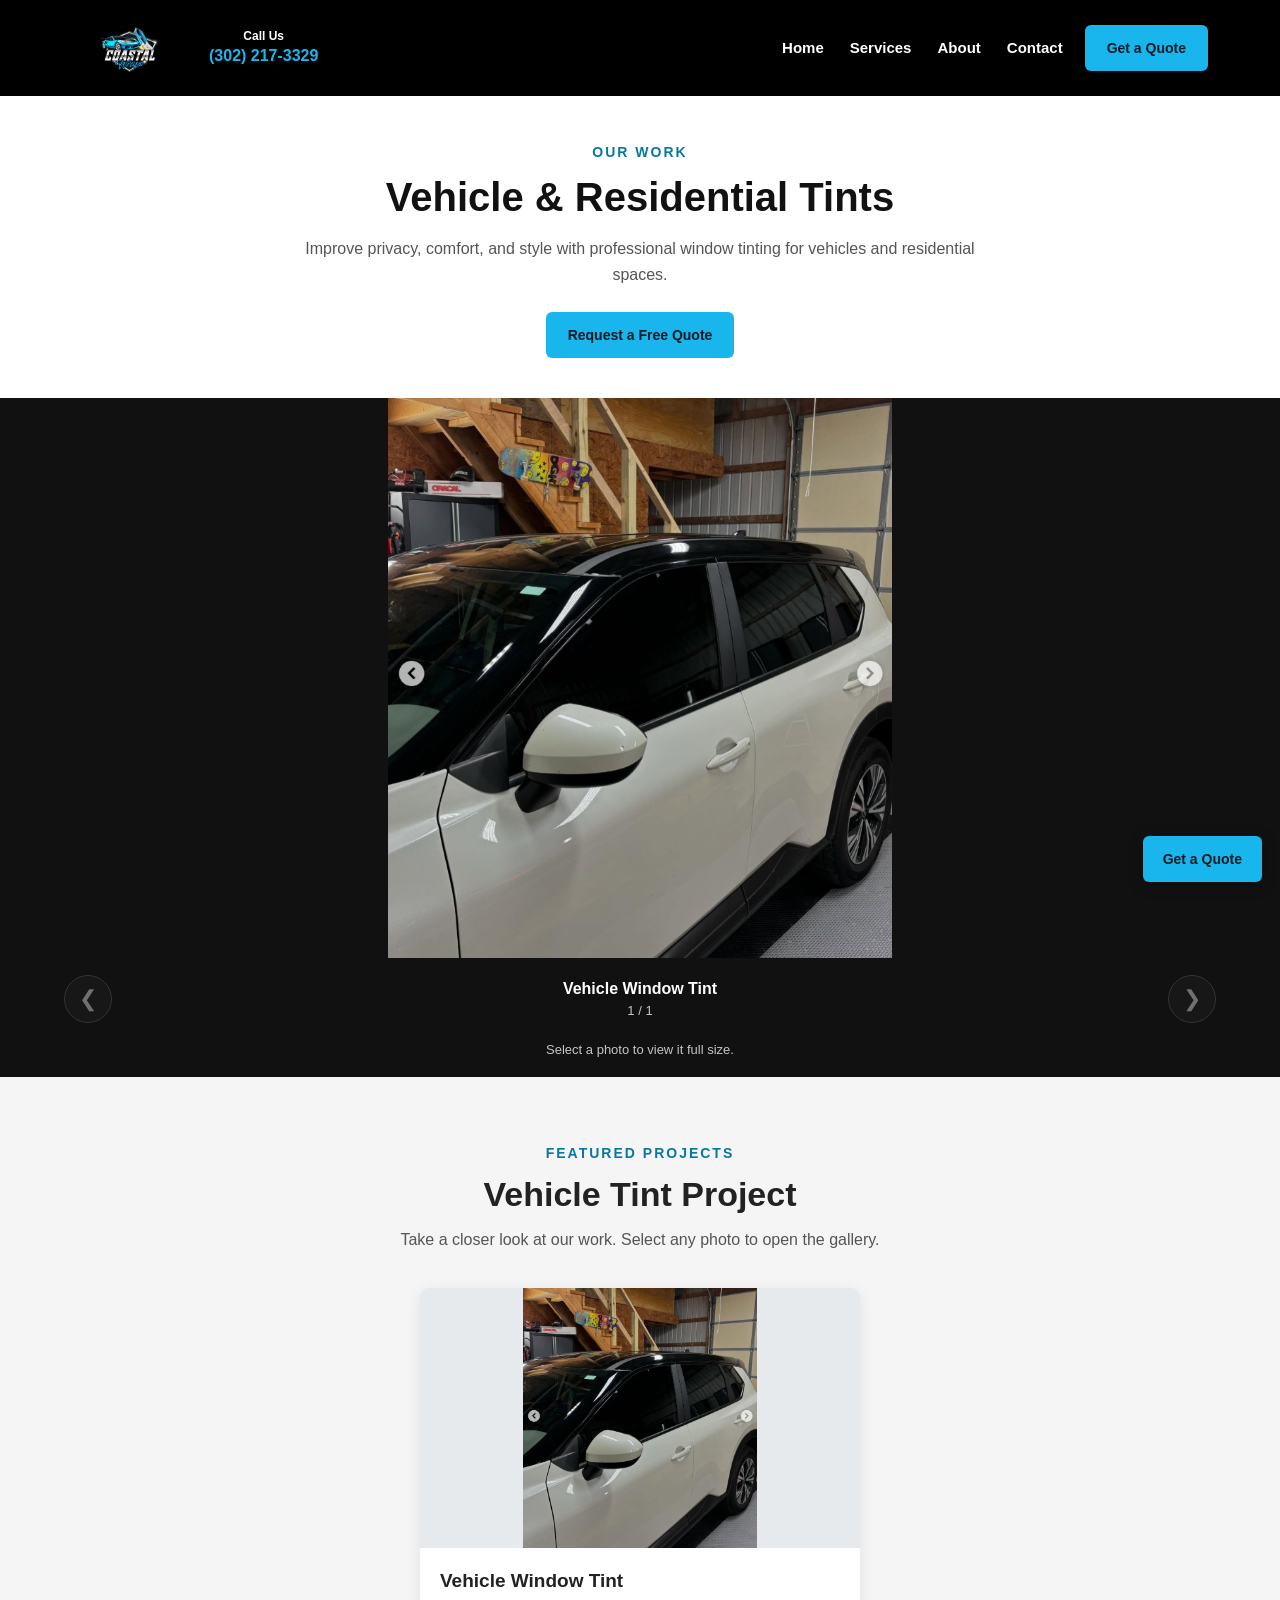
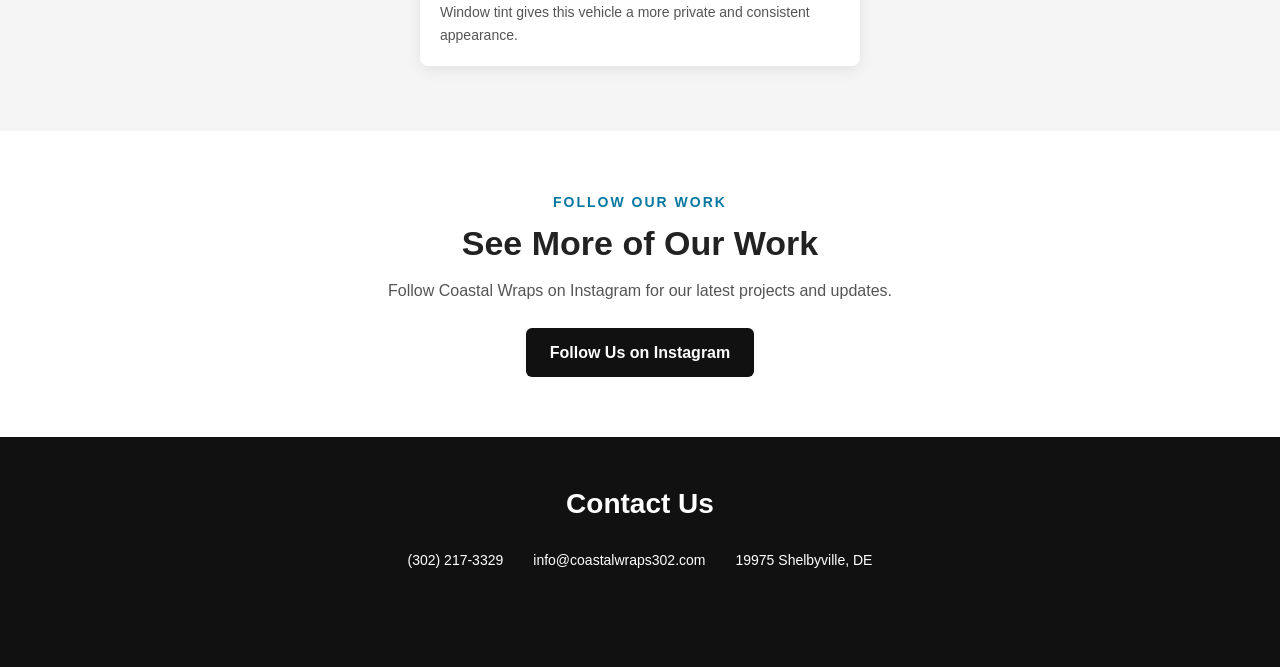
<file: HTMLS/vehicle-residential-tints.html>
<!DOCTYPE html>
<html lang="en">
<head>
    <meta charset="UTF-8">
    <meta name="viewport" content="width=device-width, initial-scale=1.0">
    <meta name="description" content="Improve privacy, comfort, and style with professional window tinting for vehicles and residential spaces.">
    <title>Vehicle &amp; Residential Tints | Coastal Wraps</title>
    <link rel="icon" type="image/jpeg" href="../Logos/CoastalWrapsOffical logo.jpg">
    <link rel="stylesheet" href="../Styles/common.css">
    <link rel="stylesheet" href="../Styles/service-page.css">
    <script src="../site-config.js" defer></script>
    <script src="../gallery-data.js" defer></script>
    <script src="../script.js" defer></script>
    <script src="../service-page.js" defer></script>
</head>
<body data-service="vehicle-residential-tints">
    <a href="#main-content" class="skip-link">Skip to content</a>
    <header>
        <div class="header">
            <a href="index.html" class="logo-link" aria-label="Coastal Wraps home">
                <img src="../Logos/CoastalWrapsOffical logo.jpg" alt="Coastal Wraps Logo" class="logo" width="115" height="80">
            </a>
            <div class="header-phone">
                <span>Call Us</span>
                <a href="tel:3022173329">(302) 217-3329</a>
            </div>
            <nav aria-label="Main navigation">
                <ul>
                    <li><a href="index.html">Home</a></li>
                    <li><a href="index.html#services">Services</a></li>
                    <li><a href="index.html#about">About</a></li>
                    <li><a href="index.html#contact">Contact</a></li>
                </ul>
            </nav>
            <a href="index.html#contact" class="quote-button">Get a Quote</a>
        </div>
    </header>

    <main id="main-content" tabindex="-1">
        <section class="service-intro" aria-labelledby="service-title">
            <p class="eyebrow">OUR WORK</p>
            <h1 id="service-title">Vehicle &amp; Residential Tints</h1>
            <p class="intro-text">Improve privacy, comfort, and style with professional window tinting for vehicles and residential spaces.</p>
            <a href="index.html#contact" class="intro-quote">Request a Free Quote</a>
        </section>

        <section class="project-slideshow" aria-label="Vehicle &amp; Residential Tints photo gallery">
            <div class="slideshow-container">
                <button type="button" class="slide-image-button" id="expand-slide" aria-label="View current project photo full size">
                    <img id="slideshow-image" src="../Tints/coastalwraps WNRT.jpg" alt="Vehicle Window Tint — tinted vehicle windows by Coastal Wraps" fetchpriority="high" decoding="async">
                </button>
                <div class="slideshow-controls">
                    <button class="slide-button prev" type="button" aria-label="Previous project photo" disabled>&#10094;</button>
                    <div class="slide-caption" aria-live="polite" aria-atomic="true">
                        <p id="slide-caption">Vehicle Window Tint</p>
                        <p class="slide-counter"><span id="slide-current">1</span> / <span id="slide-total">1</span></p>
                    </div>
                    <button class="slide-button next" type="button" aria-label="Next project photo" disabled>&#10095;</button>
                </div>
                <p class="gallery-help">Select a photo to view it full size.</p>
            </div>
        </section>

        <section class="recent-projects" aria-labelledby="featured-heading">
            <p class="eyebrow">FEATURED PROJECTS</p>
            <h2 id="featured-heading">Vehicle Tint Project</h2>
            <p>Take a closer look at our work. Select any photo to open the gallery.</p>
            <div class="project-grid single-project">
                <article class="project-card">
                    <button type="button" class="project-photo" data-gallery="vehicle-residential-tints" data-index="0" aria-label="View Vehicle Window Tint photo full size">
                        <img src="../Tints/coastalwraps WNRT.jpg" alt="Vehicle Window Tint — tinted vehicle windows by Coastal Wraps" loading="lazy" decoding="async">
                    </button>
                    <div class="project-card-content">
                        <h3>Vehicle Window Tint</h3>
                        <p>Window tint gives this vehicle a more private and consistent appearance.</p>
                    </div>
                </article>
            </div>
        </section>


        <section class="instagram-section" data-instagram-section hidden>
            <p class="eyebrow">FOLLOW OUR WORK</p>
            <h2>See More of Our Work</h2>
            <p>Follow Coastal Wraps on Instagram for our latest projects and updates.</p>
            <a data-instagram-link href="index.html#contact" target="_blank" rel="noopener noreferrer" class="instagram-button">Follow Us on Instagram</a>
        </section>
    </main>

    <a href="index.html#contact" class="floating-quote">Get a Quote</a>
    <footer class="site-footer">
        <h2>Contact Us</h2>
        <div class="footer-contact">
            <a href="tel:3022173329">(302) 217-3329</a>
            <a href="mailto:info@coastalwraps302.com">info@coastalwraps302.com</a>
            <span>19975 Shelbyville, DE</span>
        </div>
    </footer>

    <dialog id="gallery-modal" class="gallery-modal" aria-label="Project photo gallery">
        <button class="gallery-close" type="button" aria-label="Close gallery" autofocus>&times;</button>
        <button class="gallery-modal-prev" type="button" aria-label="Previous image">&#10094;</button>
        <img id="gallery-modal-image" src="../Logos/CoastalWrapsOffical logo.jpg" alt="Coastal Wraps">
        <button class="gallery-modal-next" type="button" aria-label="Next image">&#10095;</button>
        <div class="gallery-status" aria-live="polite">
            <p id="gallery-caption"></p>
            <p id="gallery-counter" class="gallery-counter"></p>
        </div>
    </dialog>
</body>
</html>
</file>
<file: Styles/common.css>
:root {
    --blue: #19b6ed;
    --blue-dark: #0878a1;
    --ink: #111;
    --muted: #555;
}
* { margin: 0; padding: 0; box-sizing: border-box; }
html { scroll-behavior: smooth; }
body { font-family: Arial, Helvetica, sans-serif; color: #222; background: #fff; line-height: 1.6; }
img { max-width: 100%; display: block; }
a { text-decoration: none; }
button, input, select, textarea { font: inherit; }
button, a { -webkit-tap-highlight-color: transparent; }
button { cursor: pointer; }
[hidden] { display: none !important; }
:focus-visible { outline: 3px solid var(--blue-dark); outline-offset: 4px; }
.skip-link { position: absolute; left: 16px; top: -80px; z-index: 100; padding: 10px 18px; background: #fff; color: var(--ink); }
.skip-link:focus { top: 12px; }
.eyebrow { color: var(--blue-dark); font-size: 14px; font-weight: 700; letter-spacing: 2px; }

/* Shared header and footer for every page. */
header { background: #000; }
.header { max-width: 1200px; min-height: 95px; margin: 0 auto; padding: 8px 32px; display: flex; align-items: center; gap: 22px; }
.logo-link { display: block; flex: 0 0 auto; }
.logo { width: 115px; height: 80px; object-fit: contain; }
.header-phone { display: flex; flex-direction: column; align-items: center; flex: 0 0 auto; line-height: 1.4; }
.header-phone span { font-size: 12px; font-weight: 600; color: #fff; }
.header-phone a { color: var(--blue); font-size: 16px; font-weight: 700; white-space: nowrap; }
.header nav { margin-left: auto; }
.header nav ul { display: flex; align-items: center; gap: 26px; list-style: none; }
.header nav a { display: inline-block; padding: 10px 0; color: #fff; font-size: 15px; font-weight: 600; }
.header nav a:hover { color: var(--blue); }
.quote-button, .intro-quote { display: inline-block; flex: 0 0 auto; padding: 12px 22px; background: var(--blue); color: #071a22; border-radius: 6px; font-size: 14px; font-weight: 700; white-space: nowrap; }
.quote-button:hover, .intro-quote:hover { background: #7cd9f7; }
footer { padding: 45px 24px; background: #111; color: #fff; text-align: center; }
footer h2 { margin-bottom: 22px; font-size: 28px; }
.footer-contact { max-width: 900px; margin: 0 auto; display: flex; justify-content: center; align-items: center; flex-wrap: wrap; gap: 20px 30px; }
.footer-contact a, .footer-contact span { color: #fff; font-size: 14px; overflow-wrap: anywhere; }
.footer-contact a:hover { color: var(--blue); }
.instagram-link { display: inline-block; margin: 0 0 25px; color: var(--blue); font-weight: 600; }
.instagram-button { display: inline-block; padding: 12px 24px; border-radius: 6px; background: #111; color: #fff; font-weight: 700; }
.instagram-button:hover { background: var(--blue-dark); }

/* Native dialog handles focus and Escape for expanded project photos. */
.gallery-modal { position: fixed; inset: 0; width: 100vw; height: 100dvh; max-width: none; max-height: none; padding: 75px 20px 95px; border: 0; background: rgba(0, 0, 0, .96); color: #fff; }
.gallery-modal::backdrop { background: rgba(0, 0, 0, .8); }
.gallery-modal[open] { display: flex; flex-direction: column; align-items: center; justify-content: center; }
.gallery-modal img { width: 100%; height: 100%; min-height: 0; object-fit: contain; }
.gallery-close, .gallery-modal-prev, .gallery-modal-next { position: absolute; width: 48px; height: 48px; border: 0; border-radius: 50%; color: #fff; background: rgba(30, 30, 30, .9); font-size: 25px; }
.gallery-close { top: 14px; right: 18px; font-size: 34px; }
.gallery-modal-prev { top: 50%; left: 16px; transform: translateY(-50%); }
.gallery-modal-next { top: 50%; right: 16px; transform: translateY(-50%); }
.gallery-modal button:hover { background: var(--blue-dark); }
.gallery-modal button:focus-visible { outline-color: #fff; }
.gallery-status { position: absolute; bottom: 22px; left: 20px; right: 20px; text-align: center; }
.gallery-status p { font-size: 14px; }
.gallery-counter { color: #bbb; font-size: 13px; }
body.modal-open { overflow: hidden; }

@media (max-width: 1000px) {
    .header { padding-inline: 24px; gap: 18px; }
    .header nav ul { gap: 18px; }
    .quote-button { padding: 11px 18px; }
}
@media (max-width: 900px) {
    .header { flex-wrap: wrap; justify-content: space-between; gap: 8px 12px; padding: 10px 20px; }
    .logo { width: 95px; height: 65px; }
    .header nav { order: 4; flex-basis: 100%; margin: 0; }
    .header nav ul { justify-content: center; gap: 28px; }
}
@media (max-width: 450px) {
    .header { padding: 10px 12px; gap: 8px; }
    .logo { width: 78px; height: 60px; }
    .header-phone a { font-size: 13px; }
    .header-phone span { font-size: 11px; }
    .quote-button { padding: 10px 12px; font-size: 12px; }
    .header nav ul { gap: 22px; }
    .header nav a { font-size: 13px; }
    .footer-contact { flex-direction: column; gap: 12px; }
    footer { padding: 40px 20px; }
}
@media (prefers-reduced-motion: reduce) {
    html { scroll-behavior: auto; }
    *, *::before, *::after { animation: none !important; transition: none !important; }
}
</file>
<file: Styles/service-page.css>
.service-intro { padding: 45px 24px 40px; text-align: center; }
.service-intro h1 { max-width: 900px; margin: 10px auto 15px; font-size: clamp(28px, 4vw, 40px); line-height: 1.2; color: #111; }
.intro-text { max-width: 700px; margin: 0 auto; color: #555; font-size: 16px; }
.intro-quote { margin-top: 24px; }
.project-slideshow { background: #111; }
.slideshow-container { max-width: 1200px; margin: auto; }
.slide-image-button { display: block; width: 100%; border: 0; background: #111; cursor: zoom-in; }
.slide-image-button img { width: 100%; height: clamp(300px, 47vw, 560px); object-fit: contain; }
.slideshow-controls { min-height: 82px; padding: 15px 24px; display: grid; grid-template-columns: 48px minmax(0, 1fr) 48px; align-items: center; gap: 20px; color: #fff; }
.slide-caption { font-weight: 600; text-align: center; overflow-wrap: anywhere; }
.slide-counter { color: #c5c5c5; font-size: 13px; font-weight: 400; }
.slide-button { width: 48px; height: 48px; border: 1px solid #666; border-radius: 50%; background: #222; color: #fff; font-size: 22px; }
.slide-button:hover { background: var(--blue-dark); }
.slide-button:focus-visible { outline-color: #fff; }
.slide-button:disabled { opacity: .4; cursor: default; }
.gallery-help { padding: 0 24px 16px; text-align: center; color: #c5c5c5; font-size: 13px; }
.recent-projects { padding: 65px 30px; background: #f5f5f5; text-align: center; }
.recent-projects h2 { margin: 10px auto 12px; font-size: clamp(26px, 3.5vw, 34px); line-height: 1.2; }
.recent-projects > p:not(.eyebrow) { max-width: 700px; margin: 0 auto 35px; color: #555; }
.project-grid { max-width: 1100px; margin: auto; display: grid; grid-template-columns: repeat(3, minmax(0, 1fr)); gap: 25px; }
.project-grid.single-project { grid-template-columns: minmax(0, 1fr); max-width: 440px; }
.project-card { min-width: 0; overflow: hidden; background: #fff; border-radius: 8px; box-shadow: 0 4px 15px rgba(0, 0, 0, .08); }
.project-photo { display: block; width: 100%; border: 0; background: #e7eaed; cursor: zoom-in; }
.project-photo img { width: 100%; height: 260px; object-fit: contain; }
.project-card-content { padding: 20px; text-align: left; }
.project-card-content h3 { margin-bottom: 8px; font-size: 19px; line-height: 1.35; }
.project-card-content p { color: #555; font-size: 14px; }
.instagram-section, .service-cta { padding: 60px 24px; text-align: center; }
.instagram-section h2, .service-cta h2 { margin: 10px auto 14px; font-size: clamp(26px, 3.5vw, 34px); line-height: 1.2; }
.instagram-section > p:not(.eyebrow), .service-cta > p:not(.eyebrow) { max-width: 650px; margin: 0 auto 24px; color: #555; }
.floating-quote { position: fixed; right: 18px; bottom: 18px; z-index: 20; padding: 12px 20px; background: var(--blue); color: #071a22; font-size: 14px; font-weight: 700; border-radius: 6px; box-shadow: 0 3px 15px rgba(0, 0, 0, .25); }
.floating-quote:hover { background: #7cd9f7; }
.site-footer { padding-bottom: 95px; }
@media (max-width: 900px) { .project-grid { grid-template-columns: repeat(2, minmax(0, 1fr)); } }
@media (max-width: 600px) {
    .service-intro { padding: 35px 20px; }
    .slide-image-button img { height: 340px; }
    .slideshow-controls { padding: 15px 18px; gap: 14px; }
    .slide-caption { font-size: 14px; }
    .recent-projects { padding: 50px 20px; }
    .project-grid { grid-template-columns: 1fr; max-width: 440px; }
    .project-photo img { height: 280px; }
    .instagram-section, .service-cta { padding: 45px 20px; }
}
</file>
<file: Styles/style.css>
/* Homepage styles. Shared reset, header, and footer are in common.css. */
.hero { min-height: 560px; padding: 70px max(32px, calc((100vw - 1136px) / 2)); display: flex; align-items: center; background: linear-gradient(90deg, rgba(0, 0, 0, .78), rgba(0, 0, 0, .28)), url("../Logos/coastalwraps Website Offical BG.jpg") center 56% / cover #222; }
.hero-content { max-width: 650px; }
.hero h1 { margin-bottom: 20px; color: #fff; font-size: clamp(34px, 5vw, 58px); line-height: 1.08; text-shadow: 1px 2px 5px #000; }
.hero p { margin-bottom: 30px; color: #fff; font-size: 21px; }
.hero-button { display: inline-block; padding: 15px 28px; background: #fff; color: #111; border-radius: 5px; font-weight: 700; }
.hero-button:hover { background: var(--blue); }
.services { padding: 45px 30px 70px; }
.brands { margin: 0 auto 55px; max-width: 1100px; }
.brand-logos { padding: 15px 0; display: grid; grid-template-columns: repeat(7, minmax(0, 1fr)); gap: 24px; border-block: 3px solid var(--blue); }
.brand-logos img { width: 100%; height: 70px; object-fit: contain; }
.section-heading, .contact-heading { max-width: 800px; margin: 0 auto 40px; text-align: center; }
.section-heading h2, .contact-heading h2 { margin: 12px 0 15px; font-size: clamp(28px, 4vw, 40px); line-height: 1.2; }
.section-heading > p:last-child, .contact-heading > p:last-child { color: var(--muted); font-size: 18px; }
.service-grid { max-width: 1000px; margin: 0 auto; display: grid; grid-template-columns: repeat(3, minmax(0, 1fr)); gap: 22px; }
.service-card { min-width: 0; display: flex; flex-direction: column; overflow: hidden; background: #f1f3f5; border: 1px solid rgba(25, 182, 237, .45); border-radius: 8px; color: #222; box-shadow: 0 0 12px rgba(25, 182, 237, .14); transition: transform .2s, box-shadow .2s; }
.service-card:hover { transform: translateY(-3px); box-shadow: 0 0 22px rgba(25, 182, 237, .3); }
.service-gallery { height: 185px; background: #e7eaed; }
.service-gallery img { width: 100%; height: 100%; object-fit: contain; }
.service-card-content { padding: 20px; text-align: center; }
.service-card h3 { margin-bottom: 10px; font-size: 19px; line-height: 1.3; }
.card-line, .value-line { display: block; width: 35px; height: 3px; margin: 0 auto 14px; background: var(--blue); }
.service-card p { color: #555; font-size: 14px; line-height: 1.6; }
.about { padding: 60px 30px; background: #f5f5f5; }
.about-content { max-width: 1000px; margin: 0 auto 35px; display: grid; grid-template-columns: 300px minmax(0, 1fr); gap: 40px; align-items: center; }
.about-image img { width: 300px; height: 300px; margin: auto; object-fit: contain; background: #000; border-radius: 12px; }
.about-text h3 { font-size: 28px; }
.story-line { display: block; height: 3px; margin: 15px 0 25px; background: var(--blue); }
.about-text p { color: #555; line-height: 1.7; }
.about-values { max-width: 1000px; margin: auto; display: grid; grid-template-columns: repeat(3, minmax(0, 1fr)); gap: 20px; }
.about-box { padding: 25px; background: #fff; border-radius: 12px; border-top: 4px solid var(--blue); box-shadow: 0 6px 18px rgba(0, 0, 0, .06); text-align: center; }
.about-box h3 { margin-bottom: 12px; font-size: 21px; }
.about-box p { color: #555; }
.contact { padding: 70px 30px; }
.contact-box { max-width: 700px; margin: auto; padding: 35px; border-radius: 12px; border-top: 4px solid var(--blue); box-shadow: 0 6px 22px rgba(0, 0, 0, .1); }
.form-group { margin-bottom: 17px; }
.form-group label { display: block; margin-bottom: 7px; color: #2459a6; font-size: 15px; font-weight: 700; }
.form-group input, .form-group select, .form-group textarea { width: 100%; min-width: 0; padding: 13px 14px; border: 1px solid #b8b8b8; border-radius: 7px; background: #fff; color: #333; font-size: 16px; }
.form-group textarea { min-height: 125px; resize: vertical; }
#quote-form button { width: 100%; padding: 14px 20px; border: 0; border-radius: 7px; background: var(--blue); color: #071a22; font-size: 16px; font-weight: 700; }
#quote-form button:hover { background: #7cd9f7; }
#quote-form button:disabled { opacity: .65; cursor: wait; }
.form-help, .form-status { margin-top: 14px; color: #555; font-size: 14px; }
.form-help a, .form-status a { color: var(--blue-dark); text-decoration: underline; }
.form-status { color: #222; }
.form-status:empty { display: none; }
@media (max-width: 1000px) {
    .service-grid { max-width: 800px; grid-template-columns: repeat(2, minmax(0, 1fr)); }
    .brand-logos { gap: 12px; }
}
@media (max-width: 700px) {
    .hero { min-height: 460px; padding: 50px 24px; }
    .hero p { font-size: 18px; }
    .services, .about, .contact { padding: 50px 20px; }
    .brands { margin-bottom: 40px; }
    .brand-logos { grid-template-columns: repeat(3, minmax(0, 1fr)); gap: 15px; }
    .brand-logos img { height: 50px; }
    .section-heading > p:last-child, .contact-heading > p:last-child { font-size: 16px; }
    .service-grid { max-width: 440px; grid-template-columns: 1fr; }
    .service-gallery { height: 220px; }
    .about-content, .about-values { grid-template-columns: 1fr; gap: 24px; }
    .about-image img { width: 260px; height: 260px; }
    .about-text { text-align: center; }
    .contact-box { padding: 25px 20px; }
}
</file>
